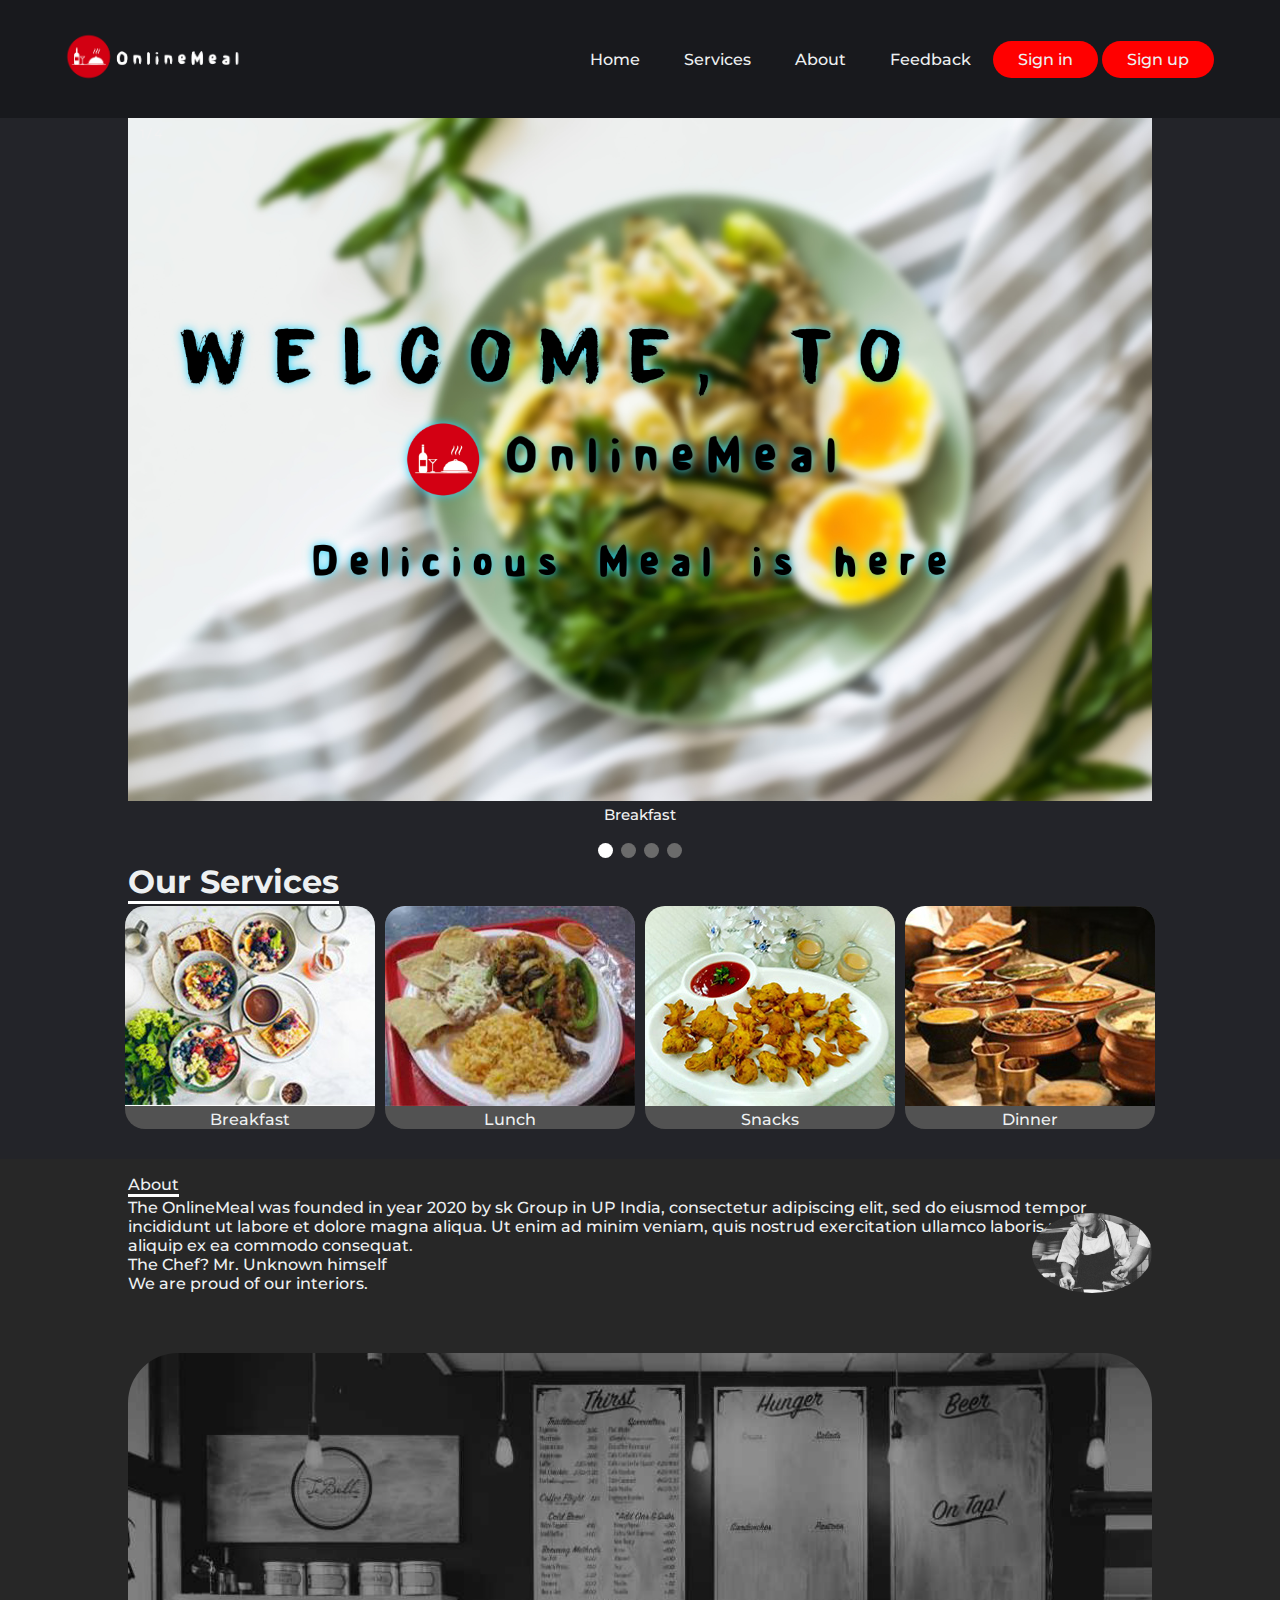
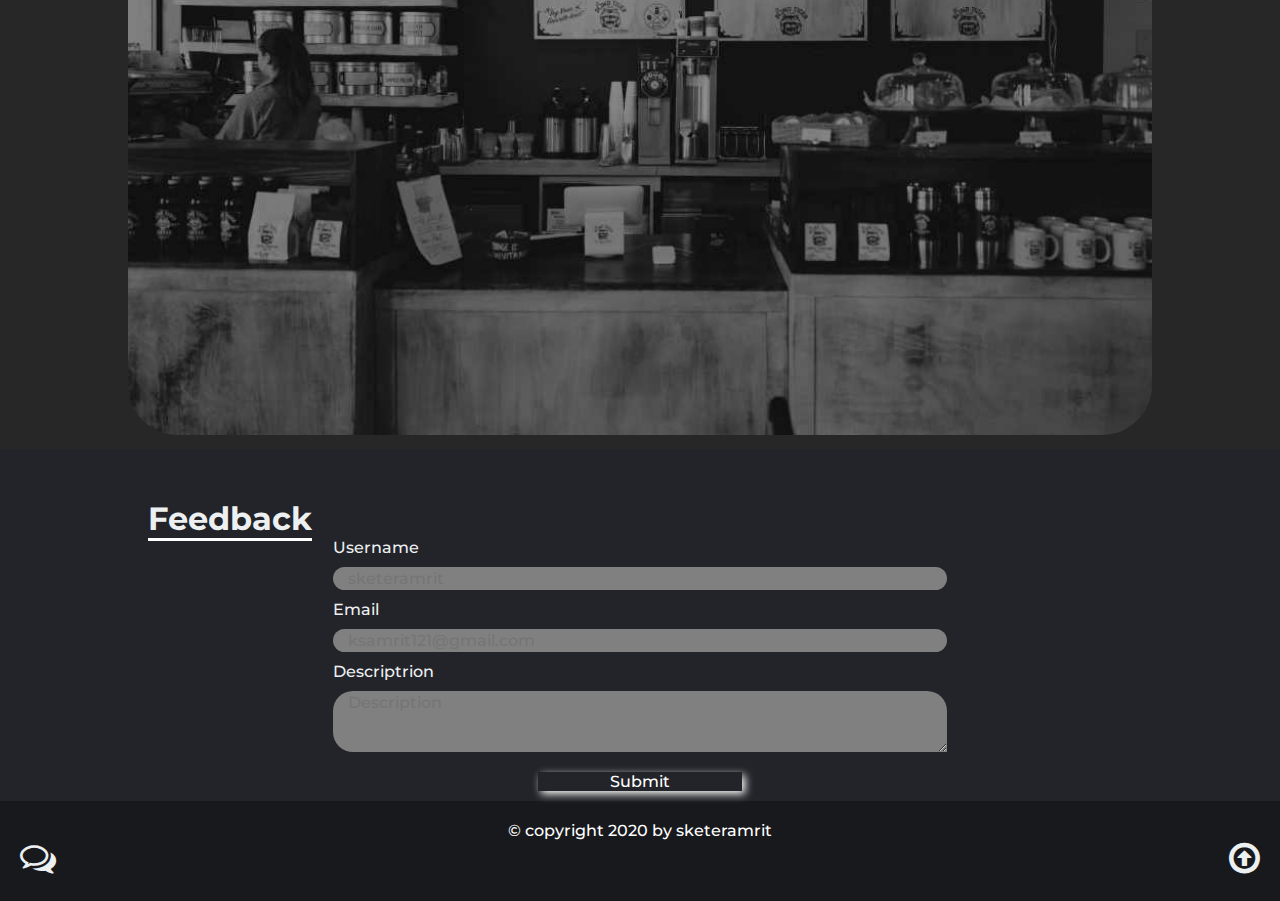
<file: index.html>
<!DOCTYPE html>
<html lang="en">

<head>
    <meta charset="UTF-8">
    <meta name="viewport" content="width=device-width, initial-scale=1.0">
    <link rel="stylesheet" href="https://cdn.jsdelivr.net/npm/bootstrap@4.5.3/dist/css/bootstrap.min.css"
        integrity="sha384-TX8t27EcRE3e/ihU7zmQxVncDAy5uIKz4rEkgIXeMed4M0jlfIDPvg6uqKI2xXr2" crossorigin="anonymous">
    <link rel="stylesheet" href="https://cdnjs.cloudflare.com/ajax/libs/font-awesome/4.7.0/css/font-awesome.min.css">
    <link rel="stylesheet" href="https://cdnjs.cloudflare.com/ajax/libs/animate.css/4.1.1/animate.min.css" />
    <link rel="preconnect" href="https://fonts.gstatic.com">
    <link href="https://fonts.googleapis.com/css2?family=Pacifico&display=swap" rel="stylesheet">
    <link rel="shortcut icon" href="img/logo/logo.png" type="image/x-icon">
    <link rel="stylesheet" href="css/style.css">
    <title>Online meal</title>
</head>

<body>
    <!-- NAVIGATION BAR STARTED -->
    <div class="nav" id="home">
        <div class="nav-logo animate__animated animate__heartBeat animate__infinite infinite"><img
                src="img/logo/logowithtext.png" alt="logo" width="180px"><label class="nav-logo-text"></label></div>
        <nav>
            <ul class="nav-links">
                <li><a href="index.html">Home</a></li>
                <li><a href="#services">Services</a></li>
                <li><a href="#about">About</a></li>
                <li><a href="#feedback">Feedback</a></li>
            </ul>
        </nav>
        <div class="sign-btn">
            <a href="#" class="cta"><button onclick="showform()">Sign in</button></a>
            <form action="php/Regestration.php" method="post">
                <input type="hidden" name="count" value="1" id="">
                <input type="submit" name="sign-up" value="Sign up" class="form-cta">
            </form>
        </div>
    </div>
    <!-- NAVIGATION BAR COMPLETED -->

    <!-- FORM START -->
    <div class="signin-signup animate__pulse animate__delay-2s animate__slow" id="signin-signup">
        <div class="main">
            <form action="php/check-login.php" method="post" class="signin-form">
                <div class="content">
                    <div class="form-heading"><span>LOGIN</span></div>
                    <input type="email" name="email" id="" placeholder="email id" class="input"> <br>
                    <input type="password" name="password" id="" placeholder="password" class="input"> <br>
                    <input type="submit" name="login" value="Login" class="btn-login">
                </div>
            </form>
            <form action="php/Regestration.php" method="post">
                <span></span>
                <input type="hidden" name="count" value="1" id="">
                <input type="submit" name="sign-up" value="Don't have Account Sign UP?" class="btn-signup">
            </form>
        </div>
    </div>

    <script>
        function showform() {
            document.getElementById('signin-signup').style.cssText = 'display:block;';
            document.getElementById('_containt').style.cssText = 'display:none';
            var element = document.getElementById('signin-signup');
            element.classList.add("animate__pulse animate__delay-2s animate__slow");
        }
    </script>
    <!-- FORM END -->

    <div class="_containt" id="_containt">
        <!-- SLIDESHOW START -->
        <div class="main">
            <div class="slide-show">
                <div class="myslide">
                    <div class="numbertext">1 / 4</div>
                    <img class="img" src="img/slideshow/breakfast.jpg" style="width:100%">
                    <div class="text">Breakfast</div>
                </div>
                <div class="myslide">
                    <div class="numbertext">2 / 4</div>
                    <img class="img" src="img/slideshow/lunch.jpg" style="width:100%">
                    <div class="text">Lunch</div>
                </div>
                <div class="myslide">
                    <div class="numbertext">3 / 4</div>
                    <img class="img" src="img/slideshow/snacks.jpg" style="width:100%">
                    <div class="text">Snacks</div>
                </div>
                <div class="myslide">
                    <div class="numbertext">4 / 4</div>
                    <img class="img" src="img/slideshow/dinner.jpg" style="width:100%">
                    <div class="text">Dinner</div>
                </div>
                <!-- <div class="slide-show-absolute-text">
                <h1>Welcome, to online meal</h1>
                <p>Delicious Meal is here.</p>
            </div> -->
            </div>
        </div>
        <br>
        <div style="text-align:center">
            <span class="dot"></span>
            <span class="dot"></span>
            <span class="dot"></span>
            <span class="dot"></span>
        </div>
        <!-- SLIDESHOW END -->

        <!-- SERVICES START -->
        <div class="services" id="services">
            <div class="heading">
                <label for="">Our Services</label>
            </div>
            <div class="services-card">

                <div class="card">
                    <a href="pages/breakfast.html"><img src="img/card/breakfast-card.jpg" alt="Image Not Found">
                        <h2 class="card-text">Breakfast</h2>
                    </a>
                </div>
                <div class="card">
                    <a href="pages/lunch.html"><img src="img/card/lunch-card.jpg" alt="Image Not Found">
                        <h2 class="card-text">Lunch</h2>
                    </a>
                </div>

                <div class="card">
                    <a href="pages/snacks.html"><img src="img/card/snacks-card.jpg" alt="Image Not Found">
                        <h2 class="card-text">Snacks</h2>
                    </a>
                </div>
                <div class="card">
                    <a href="pages/dinner.html"><img src="img/card/dinner-card.jpg" alt="Image Not Found">
                        <h2 class="card-text">Dinner</h2>
                    </a>
                </div>
            </div>
        </div>
        <!-- SERVICES END -->

        <!-- ABOUT START -->
        <div class="about" id="about">
            <div class="heading">
                <label for="">About</label>
            </div>
            <div class="about-content">
                <div class="upper-text">
                    <p>The OnlineMeal was founded in year 2020 by sk Group in UP India, consectetur adipiscing elit, sed
                        do eiusmod tempor incididunt ut labore et dolore magna aliqua. Ut enim ad minim veniam, quis
                        nostrud exercitation ullamco laboris nisi ut aliquip ex ea commodo consequat.</p>
                    <p><strong>The Chef?</strong> Mr. Unknown himself</p>
                    <p>We are proud of our interiors.</p>
                    <div class="chef">
                        <img src="img/chef.jpg" alt="" width="120px">
                    </div>
                </div>
                <div class="mid-image">
                    <img src="img/restaurant.jpg" alt="">
                </div>
                <div class="lower-text">

                </div>
            </div>
        </div>
        <!-- ABOUT END -->

        <!-- FEEDBACK START -->
        <div class="feedback" id="feedback">
            <div class="heading">
                <label for="">Feedback</label>
            </div>
            <div class="form">
                <form action="" method="post">
                    <label for="">Username</label>
                    <input type="text" name="username" class="form-input-text" placeholder="sketeramrit">
                    <label for="">Email</label>
                    <input type="email" name="email" class="form-input-text" placeholder="ksamrit121@gmail.com">
                    <label for="">Descriptrion</label>
                    <textarea name="description" id="" cols="20" rows="3" class="form-textarea"
                        placeholder="Description"></textarea>
                    <input type="submit" value="Submit" class="form-submit">
                </form>
            </div>
        </div>
        <!-- FEEDBACK END -->

        <!-- SCRIPT ARE HERE -->
        <script>
            var slideIndex = 0;
            showSlides();

            function showSlides() {
                var i;
                var slides = document.getElementsByClassName("myslide");
                var dots = document.getElementsByClassName("dot");
                for (i = 0; i < slides.length; i++) {
                    slides[i].style.display = "none";
                }
                slideIndex++;
                if (slideIndex > slides.length) { slideIndex = 1 }
                for (i = 0; i < dots.length; i++) {
                    dots[i].className = dots[i].className.replace(" active", "");
                }
                slides[slideIndex - 1].style.display = "block";
                dots[slideIndex - 1].className += " active";
                setTimeout(showSlides, 2000); // Change image every 2 seconds
            }
        </script>
    </div>

    <!-- FOOTER START -->
    <div class="home-selector" id="home-selector">
        <p id="copyrightbysketeramrit">&copy; copyright 2020 by sketeramrit</p>
        <label for="" class="contactus"><!-- <a href="pages/contactus.html"> -->
            <i class="fa fa-comments-o" style="font-size:36px" onclick="footer_contactus()"><span class="span-text" id="span-text"><a href="mailto:ksamrit121@gmail.com" id="span-text-a">For Contact- Mail me</a></span></i>
        </label>
        <a href="#home" class="scroll-up"><i class="fa fa-arrow-circle-o-up" style="font-size:36px"></i></a>
    </div>
    <script>
        function footer_contactus()
        {
            document.getElementById('span-text-a').style.cssText = 'display: block;';
        }
        </script>
    <!-- FOOTER END -->
</body>

</html>
</file>
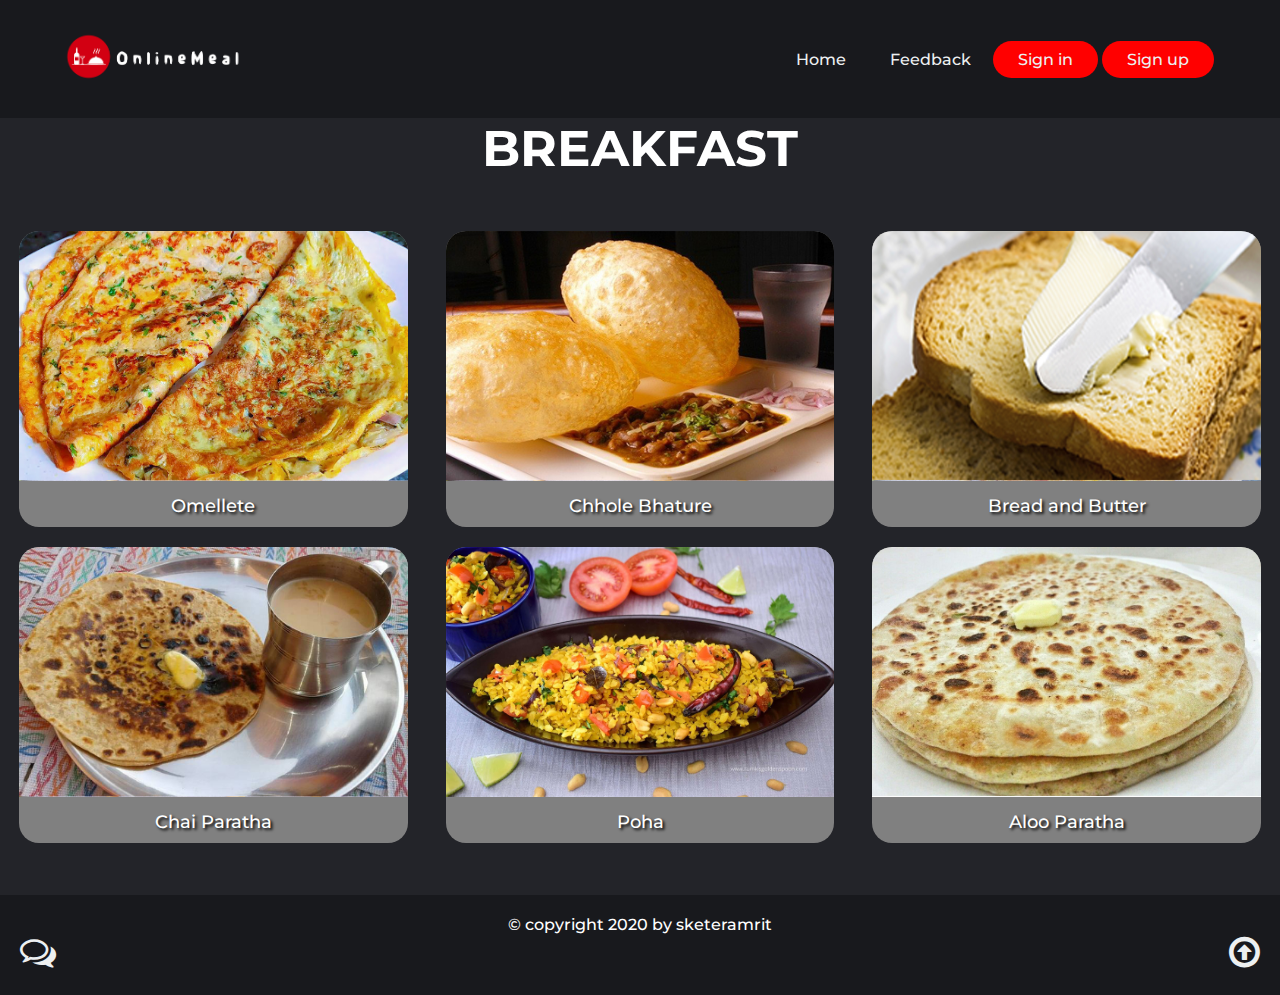
<file: pages/breakfast.html>
<!DOCTYPE html>
<html lang="en">

<head>
    <meta charset="UTF-8">
    <meta name="viewport" content="width=device-width, initial-scale=1.0">
    <link rel="stylesheet" href="https://cdnjs.cloudflare.com/ajax/libs/font-awesome/4.7.0/css/font-awesome.min.css">
    <link rel="stylesheet" href="https://cdnjs.cloudflare.com/ajax/libs/animate.css/4.1.1/animate.min.css" />
    <link rel="preconnect" href="https://fonts.gstatic.com">
    <link href="https://fonts.googleapis.com/css2?family=Pacifico&display=swap" rel="stylesheet">
    <link rel="shortcut icon" href="../img/logo/logo.png" type="image/x-icon">
    <link rel="stylesheet" href="../css/page.css">
    <title>Online meal Breakfast</title>
</head>

<body>
    <!-- NAVIGATION BAR STARTED -->
    <div class="nav" id="home">
        <div class="nav-logo animate__animated animate__heartBeat animate__infinite infinite"><img
                src="../img/logo/logowithtext.png" alt="logo" width="180px"><label class="nav-logo-text"></label></div>
        <nav>
            <ul class="nav-links">
                <li><a href="../index.html">Home</a></li>
                <li><a href="#feedback" onclick="showfeedbackform()">Feedback</a></li>
            </ul>
        </nav>
        <div class="sign-btn">
            <a href="#" class="cta"><button onclick="showform()">Sign in</button></a>
            <form action="../php/Regestration.php" method="post">
                <input type="hidden" name="count" value="1" id="">
                <input type="submit" name="sign-up" value="Sign up" class="form-cta">
            </form>
        </div>
    </div>
    <!-- NAVIGATION BAR COMPLETED -->

    <!-- FORM START -->
    <div class="signin-signup animate__pulse animate__delay-2s animate__slow" id="signin-signup">
        <div class="main">
            <form action="../php/check-login.php" method="post" class="signin-form">
                <div class="content">
                    <div class="form-heading"><span>LOGIN</span></div>
                    <input type="email" name="email" id="" placeholder="email id" class="input"> <br>
                    <input type="password" name="password" id="" placeholder="password" class="input"> <br>
                    <input type="submit" name="login" value="Login" class="btn-login">
                </div>
            </form>
            <form action="../php/Regestration.php" method="post">
                <input type="hidden" name="count" value="1" id="">
                <input type="submit" name="sign-up" value="Don't have Account Sign UP?" class="btn-signup">
            </form>
        </div>
    </div>

    <script>
        function showform() {
            document.getElementById('signin-signup').style.cssText = 'display:block;';
            document.getElementById('main-content').style.cssText = 'display:none';
            var element = document.getElementById('signin-signup');
            element.classList.add("animate__pulse animate__delay-2s animate__slow");
        }
    </script>
    <!-- FORM END -->

    <!-- MAIN-CONTENT START -->
    <div class="main-content">
        <div class="breakfast-heading">
            <label for="">Breakfast</label>
        </div>

        <div class="myslider">
            <div class="myslide">
                <div class="img">
                    <a href="#"><img src="../img/Breakfast/amlet.jpg" width="400px" height="250px"
                            alt="Image Not Found"></a>
                    <label for="">Omellete</label>
                </div>
                <div class="img">
                    <a href="#"><img src="../img/Breakfast/Chhole-Bhature.jpg" width="150px" height="250px"
                            alt="Image Not Found"></a>
                    <label for="">Chhole Bhature</label>
                </div>
                <div class="img">
                    <a href="#"><img src="../img/Breakfast/bread-and-butter.jpg" width="400px" height="250px"
                            alt="Image Not Found"></a>
                    <label for="">Bread and Butter</label>
                </div>
            </div>
            <div class="myslide">
                <div class="img">
                    <a href="#"><img src="../img/Breakfast/chai pharatha.jpg" width="400px"
                            height="250px" alt="Image Not Found"></a>
                    <label for="">Chai Paratha</label>
                </div>
                <div class="img">
                    <a href="#"><img src="../img/Breakfast/poha.JPG" width="400px" height="250px"
                            alt="Image Not Found"></a>
                    <label for="">Poha</label>
                </div>
                <div class="img">
                    <a href="#"><img src="../img/Breakfast/Aloo_Paratha.jpg" width="400px" height="250px"
                            alt="Image Not Found"></a>
                    <label for="">Aloo Paratha</label>
                </div>
            </div>
        </div>
    </div>
    <!-- MAIN-CONTENT END -->

    <!-- FEEDBACK START -->
    <div class="feedback" id="feedback">
        <div class="heading">
            <label for="">Feedback</label>
        </div>
        <div class="form">
            <form action="" method="post">
                <label for="">Username</label>
                <input type="text" name="username" class="form-input-text" placeholder="sketeramrit">
                <label for="">Email</label>
                <input type="email" name="email" class="form-input-text" placeholder="ksamrit121@gmail.com">
                <label for="">Descriptrion</label>
                <textarea name="description" id="" cols="20" rows="3" class="form-textarea"
                    placeholder="Description"></textarea>
                <input type="submit" value="Submit" class="form-submit">
            </form>
        </div>
    </div>

    <script>
        function showfeedbackform() {
            document.getElementById('feedback').style.cssText = 'display:block;';
        }
    </script>
    <!-- FEEDBACK END -->

    <!-- FOOTER START -->
    <div class="home-selector" id="home-selector">
        <p id="copyrightbysketeramrit">&copy; copyright 2020 by sketeramrit</p>
        <label for="" class="contactus">
            <!-- <a href="pages/contactus.html"> -->
            <i class="fa fa-comments-o" style="font-size:36px" onclick="footer_contactus()"><span class="span-text"
                    id="span-text"><a href="mailto:ksamrit121@gmail.com" id="span-text-a">For Contact- Mail
                        me</a></span></i>
        </label>
        <a href="#home" class="scroll-up"><i class="fa fa-arrow-circle-o-up" style="font-size:36px"></i></a>
    </div>
    <script>
        function footer_contactus() {
            document.getElementById('span-text-a').style.cssText = 'display: block;';
        }
    </script>
    <!-- FOOTER END -->
</body>

</html>
</file>
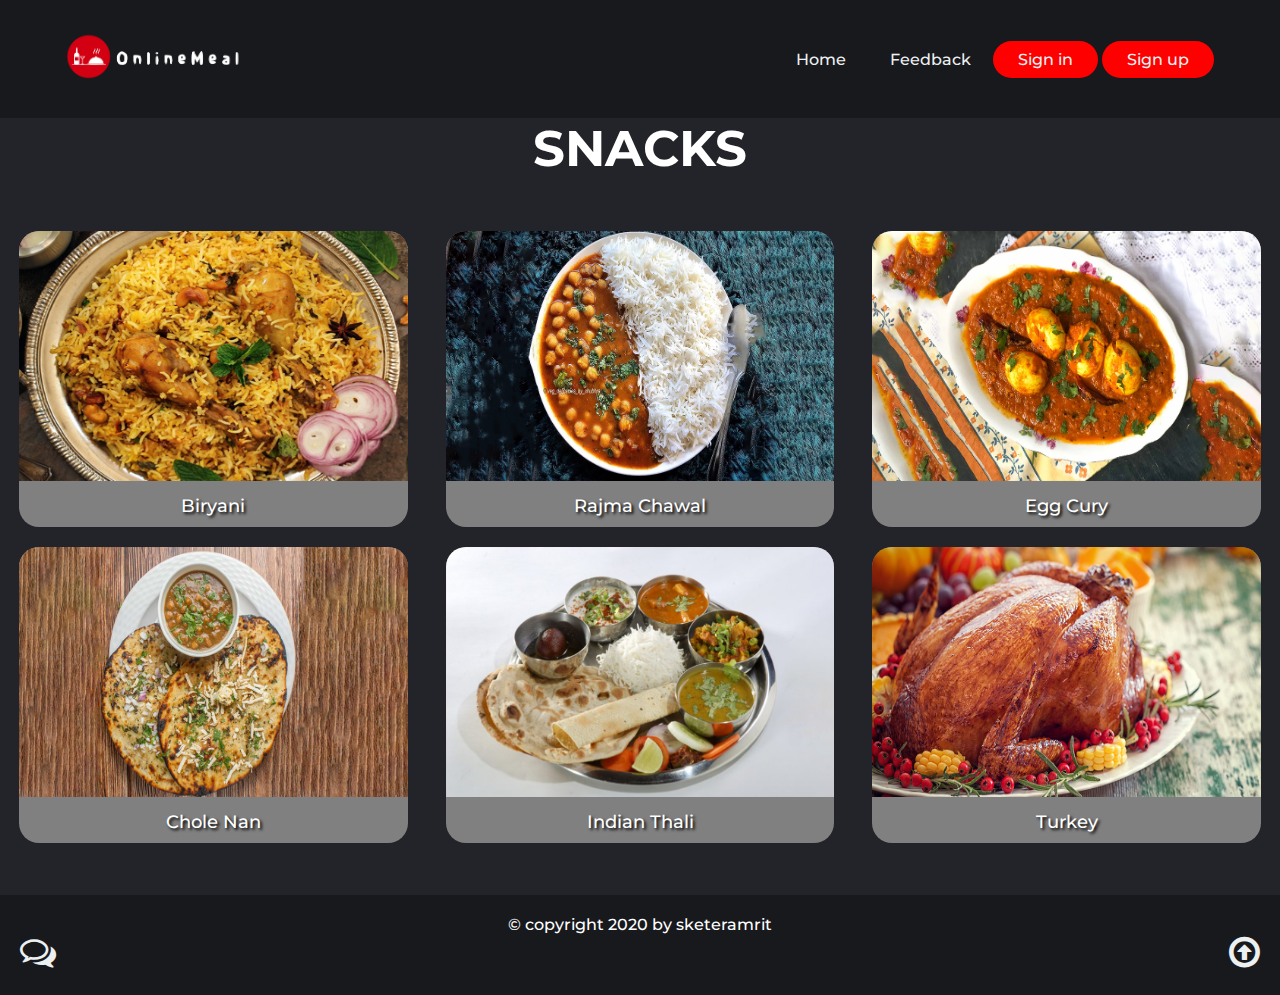
<file: pages/dinner.html>
<!DOCTYPE html>
<html lang="en">

<head>
    <meta charset="UTF-8">
    <meta name="viewport" content="width=device-width, initial-scale=1.0">
    <link rel="stylesheet" href="https://cdnjs.cloudflare.com/ajax/libs/font-awesome/4.7.0/css/font-awesome.min.css">
    <link rel="stylesheet" href="https://cdnjs.cloudflare.com/ajax/libs/animate.css/4.1.1/animate.min.css" />
    <link rel="preconnect" href="https://fonts.gstatic.com">
    <link href="https://fonts.googleapis.com/css2?family=Pacifico&display=swap" rel="stylesheet">
    <link rel="shortcut icon" href="../img/logo/logo.png" type="image/x-icon">
    <link rel="stylesheet" href="../css/page.css">
    <title>Online meal Dinner</title>
</head>

<body>
    <!-- NAVIGATION BAR STARTED -->
    <div class="nav" id="home">
        <div class="nav-logo animate__animated animate__heartBeat animate__infinite infinite"><img
                src="../img/logo/logowithtext.png" alt="logo" width="180px"><label class="nav-logo-text"></label></div>
        <nav>
            <ul class="nav-links">
                <li><a href="../index.html">Home</a></li>
                <li><a href="#feedback" onclick="showfeedbackform()">Feedback</a></li>
            </ul>
        </nav>
        <div class="sign-btn">
            <a href="#" class="cta"><button onclick="showform()">Sign in</button></a>
            <form action="../php/Regestration.php" method="post">
                <input type="hidden" name="count" value="1" id="">
                <input type="submit" name="sign-up" value="Sign up" class="form-cta">
            </form>
        </div>
    </div>
    <!-- NAVIGATION BAR COMPLETED -->

    <!-- FORM START -->
    <div class="signin-signup animate__pulse animate__delay-2s animate__slow" id="signin-signup">
        <div class="main">
            <form action="../php/check-login.php" method="post" class="signin-form">
                <div class="content">
                    <div class="form-heading"><span>LOGIN</span></div>
                    <input type="email" name="email" id="" placeholder="email id" class="input"> <br>
                    <input type="password" name="password" id="" placeholder="password" class="input"> <br>
                    <input type="submit" name="login" value="Login" class="btn-login">
                </div>
            </form>
            <form action="../php/Regestration.php" method="post">
                <input type="hidden" name="count" value="1" id="">
                <input type="submit" name="sign-up" value="Don't have Account Sign UP?" class="btn-signup">
            </form>
        </div>
    </div>

    <script>
        function showform() {
            document.getElementById('signin-signup').style.cssText = 'display:block;';
            document.getElementById('_containt').style.cssText = 'display:none';
            var element = document.getElementById('signin-signup');
            element.classList.add("animate__pulse animate__delay-2s animate__slow");
        }
    </script>
    <!-- FORM END -->

    <!-- MAIN-CONTENT START -->
    <div class="main-content">
        <div class="breakfast-heading">
            <label for="">Snacks</label>
        </div>

        <div class="myslider">
            <div class="myslide">
                <div class="img">
                    <a href="#"><img src="../img/dinner/din1.jpg" width="400px" height="250px"
                            alt="Image Not Found"></a>
                    <label for="">Biryani</label>
                </div>
                <div class="img">
                    <a href="#"><img src="../img/dinner/din2.jpg" width="150px" height="250px"
                            alt="Image Not Found"></a>
                    <label for="">Rajma Chawal</label>
                </div>
                <div class="img">
                    <a href="#"><img src="../img/dinner/din3.jpg" width="400px" height="250px"
                            alt="Image Not Found"></a>
                    <label for="">Egg Cury</label>
                </div>
            </div>
            <div class="myslide">
                <div class="img">
                    <a href="#"><img src="../img/dinner/din4.jpg" width="400px" height="250px"
                            alt="Image Not Found"></a>
                    <label for="">Chole Nan</label>
                </div>
                <div class="img">
                    <a href="#"><img src="../img/dinner/din5.jpg" width="400px" height="250px"
                            alt="Image Not Found"></a>
                    <label for="">Indian Thali</label>
                </div>
                <div class="img">
                    <a href="#"><img src="../img/dinner/din6.jpg" width="400px" height="250px"
                            alt="Image Not Found"></a>
                    <label for="">Turkey</label>
                </div>
            </div>
        </div>
    </div>
    <!-- MAIN-CONTENT END -->

    <!-- FEEDBACK START -->
    <div class="feedback" id="feedback">
        <div class="heading">
            <label for="">Feedback</label>
        </div>
        <div class="form">
            <form action="" method="post">
                <label for="">Username</label>
                <input type="text" name="username" class="form-input-text" placeholder="sketeramrit">
                <label for="">Email</label>
                <input type="email" name="email" class="form-input-text" placeholder="ksamrit121@gmail.com">
                <label for="">Descriptrion</label>
                <textarea name="description" id="" cols="20" rows="3" class="form-textarea"
                    placeholder="Description"></textarea>
                <input type="submit" value="Submit" class="form-submit">
            </form>
        </div>
    </div>

    <script>
        function showfeedbackform() {
            document.getElementById('feedback').style.cssText = 'display:block;';
        }
    </script>
    <!-- FEEDBACK END -->

    <!-- FOOTER START -->
    <div class="home-selector" id="home-selector">
        <p id="copyrightbysketeramrit">&copy; copyright 2020 by sketeramrit</p>
        <label for="" class="contactus">
            <!-- <a href="pages/contactus.html"> -->
            <i class="fa fa-comments-o" style="font-size:36px" onclick="footer_contactus()"><span class="span-text"
                    id="span-text"><a href="mailto:ksamrit121@gmail.com" id="span-text-a">For Contact- Mail
                        me</a></span></i>
        </label>
        <a href="#home" class="scroll-up"><i class="fa fa-arrow-circle-o-up" style="font-size:36px"></i></a>
    </div>
    <!-- FOOTER END -->
    <script>
        function footer_contactus()
        {
            document.getElementById('span-text-a').style.cssText = 'display: block;';
        }
    </script>
</body>

</html>
</file>
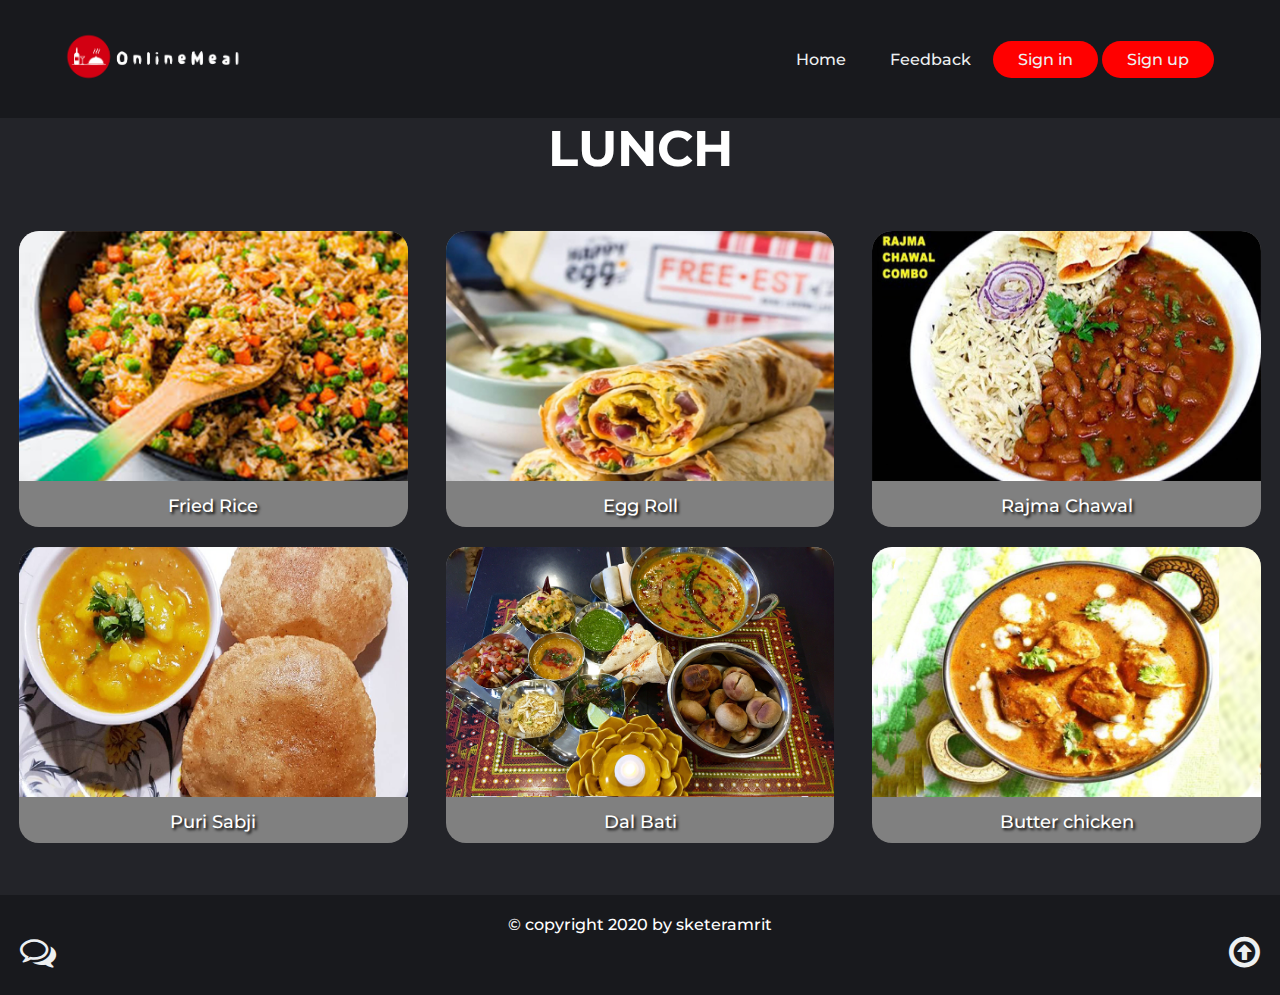
<file: pages/lunch.html>
<!DOCTYPE html>
<html lang="en">

<head>
    <meta charset="UTF-8">
    <meta name="viewport" content="width=device-width, initial-scale=1.0">
    <link rel="stylesheet" href="https://cdnjs.cloudflare.com/ajax/libs/font-awesome/4.7.0/css/font-awesome.min.css">
    <link rel="stylesheet" href="https://cdnjs.cloudflare.com/ajax/libs/animate.css/4.1.1/animate.min.css" />
    <link rel="preconnect" href="https://fonts.gstatic.com">
    <link href="https://fonts.googleapis.com/css2?family=Pacifico&display=swap" rel="stylesheet">
    <link rel="shortcut icon" href="../img/logo/logo.png" type="image/x-icon">
    <link rel="stylesheet" href="../css/page.css">
    <title>Online meal Lunch</title>
</head>

<body>
    <!-- NAVIGATION BAR STARTED -->
    <div class="nav" id="home">
        <div class="nav-logo animate__animated animate__heartBeat animate__infinite infinite"><img
                src="../img/logo/logowithtext.png" alt="logo" width="180px"><label class="nav-logo-text"></label></div>
        <nav>
            <ul class="nav-links">
                <li><a href="../index.html">Home</a></li>
                <li><a href="#feedback" onclick="showfeedbackform()">Feedback</a></li>
            </ul>
        </nav>
        <div class="sign-btn">
            <a href="#" class="cta"><button onclick="show_form()">Sign in</button></a>
            <form action="../php/Regestration.php" method="post">
                <input type="hidden" name="count" value="1" id="">
                <input type="submit" name="sign-up" value="Sign up" class="form-cta">
            </form>
        </div>
    </div>
    <!-- NAVIGATION BAR COMPLETED -->

    <!-- FORM START -->
    <div class="signin-signup animate__pulse animate__delay-2s animate__slow" id="signin-signup">
        <div class="main">
            <form action="../php/check-login.php" method="post" class="signin-form">
                <div class="content">
                    <div class="form-heading"><span>LOGIN</span></div>
                    <input type="email" name="email" id="" placeholder="email id" class="input"> <br>
                    <input type="password" name="password" id="" placeholder="password" class="input"> <br>
                    <input type="submit" name="login" value="Login" class="btn-login">
                </div>
            </form>
            <form action="../php/Regestration.php" method="post">
                <input type="hidden" name="count" value="1" id="">
                <input type="submit" name="sign-up" value="Don't have Account Sign UP?" class="btn-signup">
            </form>
        </div>
    </div>

    <script>
        function show_form() {
            document.getElementById('signin-signup').style.cssText = 'display:block;';
            document.getElementById('_containt').style.cssText = 'display:none';
            var element = document.getElementById('signin-signup');
            element.classList.add("animate__pulse animate__delay-2s animate__slow");
        }
    </script>
    <!-- FORM END -->

    <!-- MAIN-CONTENT START -->
    <div class="_containt">
        <div class="main-content">
            <div class="breakfast-heading">
                <label for="">Lunch</label>
            </div>

            <div class="myslider">
                <div class="myslide">
                    <div class="img">
                        <a href="#"><img src="../img/lunch/lun1.jpg" width="400px" height="250px"
                                alt="Image Not Found"></a>
                        <label for="">Fried Rice</label>
                    </div>
                    <div class="img">
                        <a href="#"><img src="../img/lunch/lun2.jpg" width="150px" height="250px"
                                alt="Image Not Found"></a>
                        <label for="">Egg Roll</label>
                    </div>
                    <div class="img">
                        <a href="#"><img src="../img/lunch/lun3.jpg" width="400px" height="250px"
                                alt="Image Not Found"></a>
                        <label for="">Rajma Chawal</label>
                    </div>
                </div>
                <div class="myslide">
                    <div class="img">
                        <a href="#"><img src="../img/lunch/lun4.jpg" width="400px" height="250px"
                                alt="Image Not Found"></a>
                        <label for="">Puri Sabji</label>
                    </div>
                    <div class="img">
                        <a href="#"><img src="../img/lunch/lun5.jpg" width="400px" height="250px"
                                alt="Image Not Found"></a>
                        <label for="">Dal Bati</label>
                    </div>
                    <div class="img">
                        <a href="#"><img src="../img/lunch/lun6.jpg" width="400px" height="250px"
                                alt="Image Not Found"></a>
                        <label for="">Butter chicken</label>
                    </div>
                </div>
            </div>
        </div>
    </div>
    <!-- MAIN-CONTENT END -->

    <!-- FEEDBACK START -->
    <div class="feedback" id="feedback">
        <div class="heading">
            <label for="">Feedback</label>
        </div>
        <div class="form">
            <form action="" method="post">
                <label for="">Username</label>
                <input type="text" name="username" class="form-input-text" placeholder="sketeramrit">
                <label for="">Email</label>
                <input type="email" name="email" class="form-input-text" placeholder="ksamrit121@gmail.com">
                <label for="">Descriptrion</label>
                <textarea name="description" id="" cols="20" rows="3" class="form-textarea"
                    placeholder="Description"></textarea>
                <input type="submit" value="Submit" class="form-submit">
            </form>
        </div>
    </div>

    <script>
        function showfeedbackform() {
            document.getElementById('feedback').style.cssText = 'display:block;';
        }
    </script>
    <!-- FEEDBACK END -->

    <!-- FOOTER START -->
    <div class="home-selector" id="home-selector">
        <p id="copyrightbysketeramrit">&copy; copyright 2020 by sketeramrit</p>
        <label for="" class="contactus">
            <!-- <a href="pages/contactus.html"> -->
            <i class="fa fa-comments-o" style="font-size:36px" onclick="footer_contactus()"><span class="span-text"
                    id="span-text"><a href="mailto:ksamrit121@gmail.com" id="span-text-a">For Contact- Mail
                        me</a></span></i>
        </label>
        <a href="#home" class="scroll-up"><i class="fa fa-arrow-circle-o-up" style="font-size:36px"></i></a>
    </div>
    <!-- FOOTER END -->
    <script>
        function footer_contactus() {
            document.getElementById('span-text-a').style.cssText = 'display: block;';
        }
    </script>
</body>

</html>
</file>
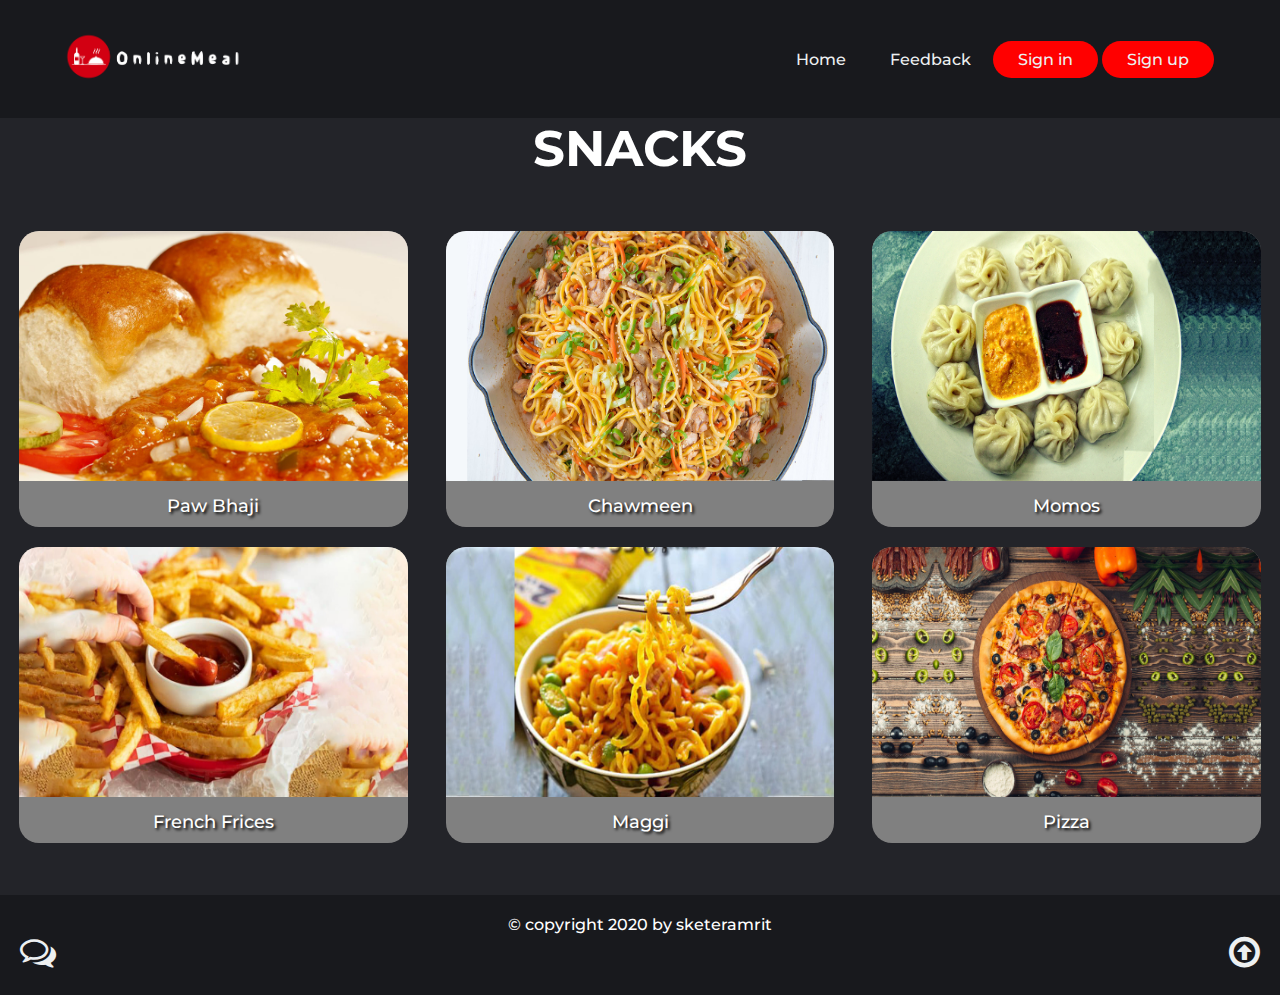
<file: pages/snacks.html>
<!DOCTYPE html>
<html lang="en">

<head>
    <meta charset="UTF-8">
    <meta name="viewport" content="width=device-width, initial-scale=1.0">
    <link rel="stylesheet" href="https://cdnjs.cloudflare.com/ajax/libs/font-awesome/4.7.0/css/font-awesome.min.css">
    <link rel="stylesheet" href="https://cdnjs.cloudflare.com/ajax/libs/animate.css/4.1.1/animate.min.css" />
    <link rel="preconnect" href="https://fonts.gstatic.com">
    <link href="https://fonts.googleapis.com/css2?family=Pacifico&display=swap" rel="stylesheet">
    <link rel="shortcut icon" href="../img/logo/logo.png" type="image/x-icon">
    <link rel="stylesheet" href="../css/page.css">
    <title>Online meal Snacks</title>
</head>

<body>
    <!-- NAVIGATION BAR STARTED -->
    <div class="nav" id="home">
        <div class="nav-logo animate__animated animate__heartBeat animate__infinite infinite"><img
                src="../img/logo/logowithtext.png" alt="logo" width="180px"><label class="nav-logo-text"></label></div>
        <nav>
            <ul class="nav-links">
                <li><a href="../index.html">Home</a></li>
                <li><a href="#feedback" onclick="showfeedbackform()">Feedback</a></li>
            </ul>
        </nav>
        <div class="sign-btn">
            <a href="#" class="cta"><button onclick="showform()">Sign in</button></a>
            <form action="../php/Regestration.php" method="post">
                <input type="hidden" name="count" value="1" id="">
                <input type="submit" name="sign-up" value="Sign up" class="form-cta">
            </form>
        </div>
    </div>
    <!-- NAVIGATION BAR COMPLETED -->

    <!-- FORM START -->
    <div class="signin-signup animate__pulse animate__delay-2s animate__slow" id="signin-signup">
        <div class="main">
            <form action="../php/check-login.php" method="post" class="signin-form">
                <div class="content">
                    <div class="form-heading"><span>LOGIN</span></div>
                    <input type="email" name="email" id="" placeholder="email id" class="input"> <br>
                    <input type="password" name="password" id="" placeholder="password" class="input"> <br>
                    <input type="submit" name="login" value="Login" class="btn-login">
                </div>
            </form>
            <form action="../php/Regestration.php" method="post">
                <input type="hidden" name="count" value="1" id="">
                <input type="submit" name="sign-up" value="Don't have Account Sign UP?" class="btn-signup">
            </form>
        </div>
    </div>

    <script>
        function showform() {
            document.getElementById('signin-signup').style.cssText = 'display:block;';
            document.getElementById('_containt').style.cssText = 'display:none';
            var element = document.getElementById('signin-signup');
            element.classList.add("animate__pulse animate__delay-2s animate__slow");
        }
    </script>
    <!-- FORM END -->

    <!-- MAIN-CONTENT START -->
    <div class="main-content">
        <div class="breakfast-heading">
            <label for="">Snacks</label>
        </div>

        <div class="myslider">
            <div class="myslide">
                <div class="img">
                    <a href="#"><img src="../img/snacks/sn1.jpg" width="400px" height="250px"
                            alt="Image Not Found"></a>
                    <label for="">Paw Bhaji</label>
                </div>
                <div class="img">
                    <a href="#"><img src="../img/snacks/sn2.jpg" width="150px" height="250px"
                            alt="Image Not Found"></a>
                    <label for="">Chawmeen</label>
                </div>
                <div class="img">
                    <a href="#"><img src="../img/snacks/sn3.jpg" width="400px" height="250px"
                            alt="Image Not Found"></a>
                    <label for="">Momos</label>
                </div>
            </div>
            <div class="myslide">
                <div class="img">
                    <a href="#"><img src="../img/snacks/sn4.jpg" width="400px" height="250px"
                            alt="Image Not Found"></a>
                    <label for="">French Frices</label>
                </div>
                <div class="img">
                    <a href="#"><img src="../img/snacks/sn5.jpg" width="400px" height="250px"
                            alt="Image Not Found"></a>
                    <label for="">Maggi</label>
                </div>
                <div class="img">
                    <a href="#"><img src="../img/snacks/sn6.jpg" width="400px" height="250px"
                            alt="Image Not Found"></a>
                    <label for="">Pizza</label>
                </div>
            </div>
        </div>
    </div>
    <!-- MAIN-CONTENT END -->

    <!-- FEEDBACK START -->
    <div class="feedback" id="feedback">
        <div class="heading">
            <label for="">Feedback</label>
        </div>
        <div class="form">
            <form action="" method="post">
                <label for="">Username</label>
                <input type="text" name="username" class="form-input-text" placeholder="sketeramrit">
                <label for="">Email</label>
                <input type="email" name="email" class="form-input-text" placeholder="ksamrit121@gmail.com">
                <label for="">Descriptrion</label>
                <textarea name="description" id="" cols="20" rows="3" class="form-textarea"
                    placeholder="Description"></textarea>
                <input type="submit" value="Submit" class="form-submit">
            </form>
        </div>
    </div>

    <script>
        function showfeedbackform() {
            document.getElementById('feedback').style.cssText = 'display:block;';
        }
    </script>
    <!-- FEEDBACK END -->

    <!-- FOOTER START -->
    <div class="home-selector" id="home-selector">
        <p id="copyrightbysketeramrit">&copy; copyright 2020 by sketeramrit</p>
        <label for="" class="contactus">
            <!-- <a href="pages/contactus.html"> -->
            <i class="fa fa-comments-o" style="font-size:36px" onclick="footer_contactus()"><span class="span-text"
                    id="span-text"><a href="mailto:ksamrit121@gmail.com" id="span-text-a">For Contact- Mail
                        me</a></span></i>
        </label>
        <a href="#home" class="scroll-up"><i class="fa fa-arrow-circle-o-up" style="font-size:36px"></i></a>
    </div>
    <!-- FOOTER END -->
    <script>
        function footer_contactus()
        {
            document.getElementById('span-text-a').style.cssText = 'display: block;';
        }
    </script>
</body>

</html>
</file>
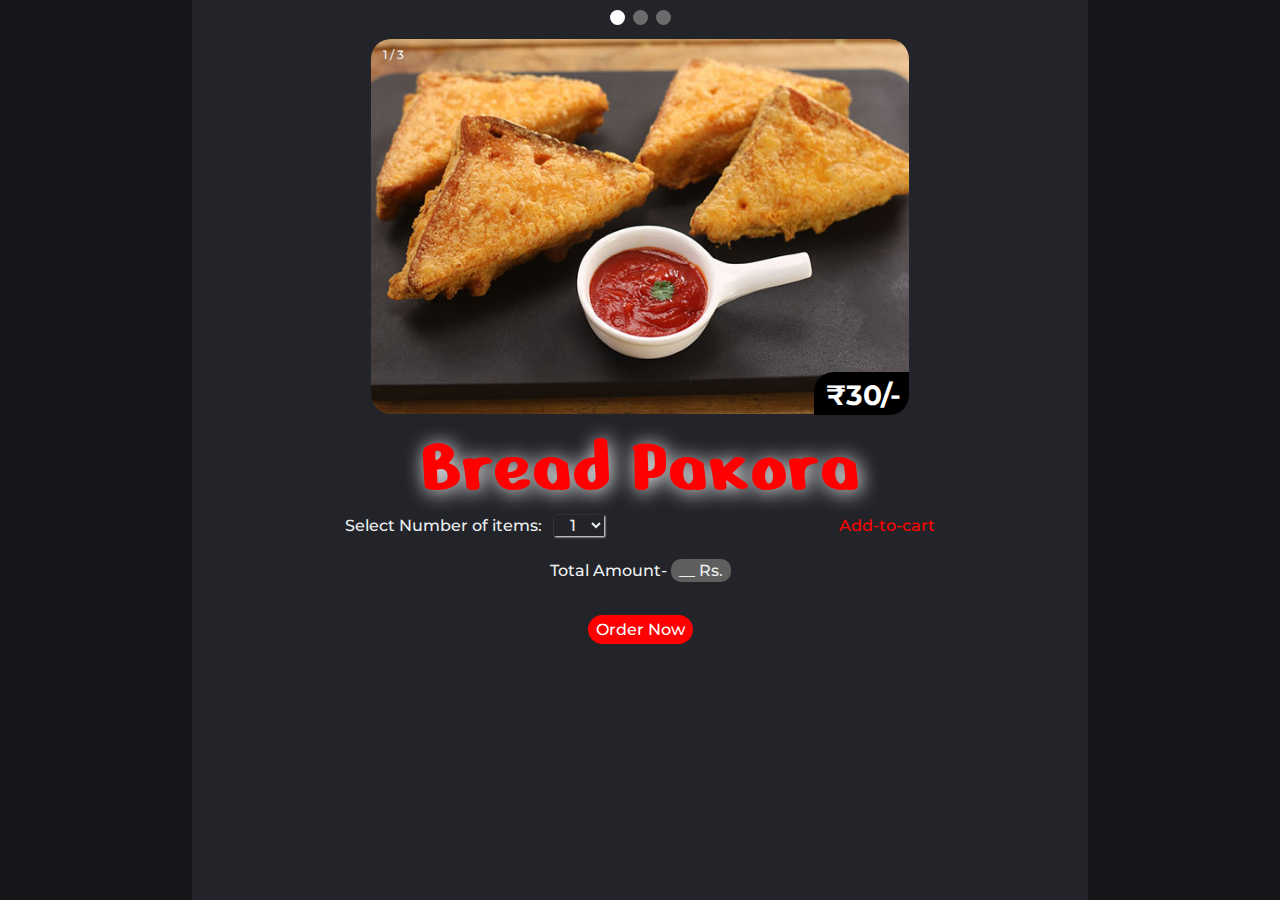
<file: pages/more/bf-breadpakora.html>
<!DOCTYPE html>
<html lang="en">

<head>
    <meta charset="UTF-8">
    <meta name="viewport" content="width=device-width, initial-scale=1.0">
    <link rel="preconnect" href="https://fonts.gstatic.com">
    <link href="https://fonts.googleapis.com/css2?family=Nerko+One&display=swap" rel="stylesheet">
    <link rel="stylesheet" href="../../css/more.css">
    <link rel="shortcut icon" href="../../img/logo/logo.png" type="image/x-icon">
    <title>BreadPakora</title>
</head>

<body>
    <div class="container">
        <!-- SLIDESHOW START -->
        <div style="text-align:center" class="dot-div">
            <span class="dot"></span>
            <span class="dot"></span>
            <span class="dot"></span>
        </div>
        <div class="main">
            <div class="slide-show">
                <div class="myslide">
                    <div class="numbertext">1 / 3</div>
                    <img class="img" src="../../img/Breakfast/more/breadpakora1.jpg" style="width:100%">
                    <div class="amt">&#8377;30/-</div>
                </div>
                <div class="myslide">
                    <div class="numbertext">2 / 3</div>
                    <img class="img" src="../../img/Breakfast/more/breadpakora2.jpg" style="width:100%">
                    <div class="amt">&#8377;30/-</div>
                </div>
                <div class="myslide">
                    <div class="numbertext">3 / 3</div>
                    <img class="img" src="../../img/Breakfast/more/breadpakora3.jpg" style="width:100%">
                    <div class="amt">&#8377;30/-</div>
                </div>
            </div>
        </div>
        <div class="name">
            <h1>Bread Pakora</h1>
        </div>
        <!-- SLIDESHOW END -->
        <div class="select">
            <form action="" method="post">
                <div class="row1">
                    <span class="span1">Select Number of items:  &nbsp;
                        <select name="select" id="select">
                            <option value="1">1</option>
                            <option value="2">2</option>
                            <option value="3">3</option>
                            <option value="4">4</option>
                            <option value="5">5</option>
                        </select>
                    </span>
                    <input type="submit" value="Add-to-cart" class="add-to-cart">
                </div>
                <div class="amount">
                    <label for="">Total Amount- <span> __ Rs.</span></label>
                </div>
                <div class="row3">
                    <input type="submit" value="Order Now" class="order-now">
                </div>
            </form>
        </div>

    </div>

    <script>
        var slideIndex = 0;
        showSlides();

        function showSlides() {
            var i;
            var slides = document.getElementsByClassName("myslide");
            var dots = document.getElementsByClassName("dot");
            for (i = 0; i < slides.length; i++) {
                slides[i].style.display = "none";
            }
            slideIndex++;
            if (slideIndex > slides.length) { slideIndex = 1 }
            for (i = 0; i < dots.length; i++) {
                dots[i].className = dots[i].className.replace(" active", "");
            }
            slides[slideIndex - 1].style.display = "block";
            dots[slideIndex - 1].className += " active";
            setTimeout(showSlides, 2000); // Change image every 2 seconds
        }
    </script>
    </script>
</body>

</html>
</file>
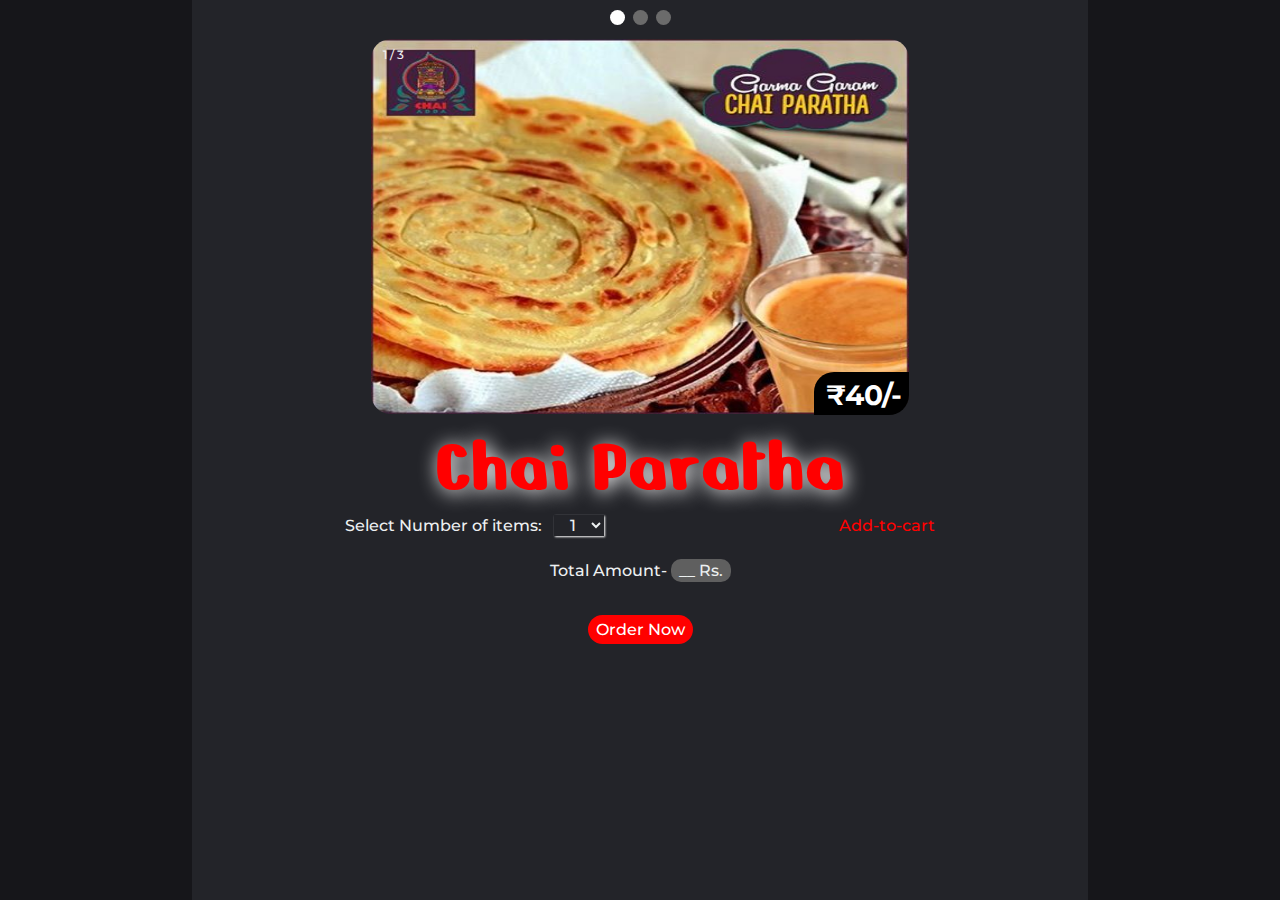
<file: pages/more/bf-chaiparatha.html>
<!DOCTYPE html>
<html lang="en">

<head>
    <meta charset="UTF-8">
    <meta name="viewport" content="width=device-width, initial-scale=1.0">
    <link rel="preconnect" href="https://fonts.gstatic.com">
    <link href="https://fonts.googleapis.com/css2?family=Nerko+One&display=swap" rel="stylesheet">
    <link rel="stylesheet" href="../../css/more.css">
    <link rel="shortcut icon" href="../../img/logo/logo.png" type="image/x-icon">
    <title>ChaiParatha  </title>
</head>

<body>
    <div class="container">
        <!-- SLIDESHOW START -->
        <div style="text-align:center" class="dot-div">
            <span class="dot"></span>
            <span class="dot"></span>
            <span class="dot"></span>
        </div>
        <div class="main">
            <div class="slide-show">
                <div class="myslide">
                    <div class="numbertext">1 / 3</div>
                    <img class="img" src="../../img/Breakfast/more/chaiparatha1.jpg" style="width:100%">
                    <div class="amt">&#8377;40/-</div>
                </div>
                <div class="myslide">
                    <div class="numbertext">2 / 3</div>
                    <img class="img" src="../../img/Breakfast/more/chaiparatha2.jpg" style="width:100%">
                    <div class="amt">&#8377;40/-</div>
                </div>
                <div class="myslide">
                    <div class="numbertext">3 / 3</div>
                    <img class="img" src="../../img/Breakfast/more/chaiparatha3.jpg" style="width:100%">
                    <div class="amt">&#8377;40/-</div>
                </div>
            </div>
        </div>
        <div class="name">
            <h1>Chai Paratha</h1>
        </div>
        <!-- SLIDESHOW END -->
        <div class="select">
            <form action="" method="post">
                <div class="row1">
                    <span class="span1">Select Number of items:  &nbsp;
                        <select name="select" id="select">
                            <option value="1">1</option>
                            <option value="2">2</option>
                            <option value="3">3</option>
                            <option value="4">4</option>
                            <option value="5">5</option>
                        </select>
                    </span>
                    <input type="submit" value="Add-to-cart" class="add-to-cart">
                </div>
                <div class="amount">
                    <label for="">Total Amount- <span> __ Rs.</span></label>
                </div>
                <div class="row3">
                    <input type="submit" value="Order Now" class="order-now">
                </div>
            </form>
        </div>

    </div>

    <script>
        var slideIndex = 0;
        showSlides();

        function showSlides() {
            var i;
            var slides = document.getElementsByClassName("myslide");
            var dots = document.getElementsByClassName("dot");
            for (i = 0; i < slides.length; i++) {
                slides[i].style.display = "none";
            }
            slideIndex++;
            if (slideIndex > slides.length) { slideIndex = 1 }
            for (i = 0; i < dots.length; i++) {
                dots[i].className = dots[i].className.replace(" active", "");
            }
            slides[slideIndex - 1].style.display = "block";
            dots[slideIndex - 1].className += " active";
            setTimeout(showSlides, 2000); // Change image every 2 seconds
        }
    </script>
    </script>
</body>

</html>
</file>
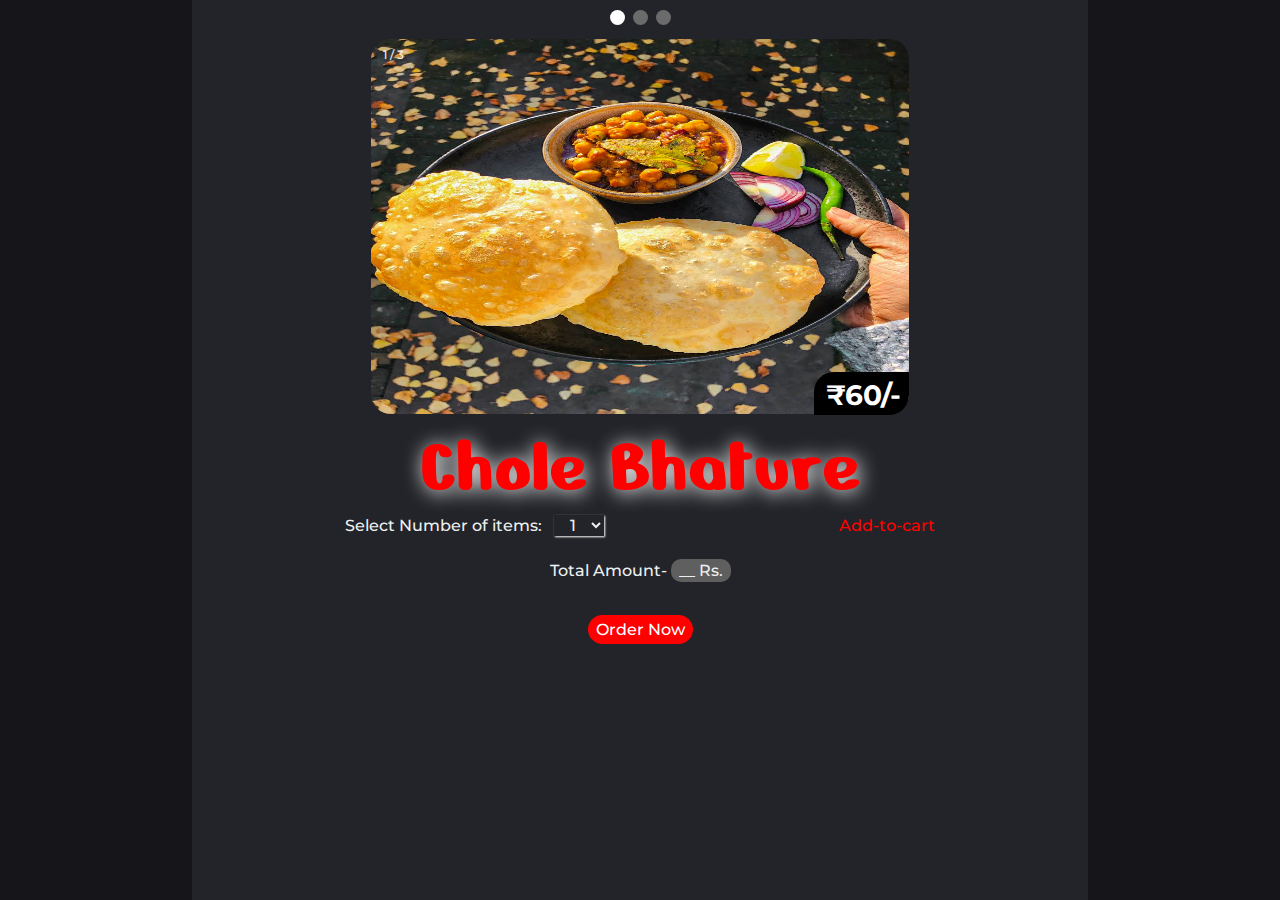
<file: pages/more/bf-cholebhature.html>
<!DOCTYPE html>
<html lang="en">

<head>
    <meta charset="UTF-8">
    <meta name="viewport" content="width=device-width, initial-scale=1.0">
    <link rel="preconnect" href="https://fonts.gstatic.com">
    <link href="https://fonts.googleapis.com/css2?family=Nerko+One&display=swap" rel="stylesheet">
    <link rel="stylesheet" href="../../css/more.css">
    <link rel="shortcut icon" href="../../img/logo/logo.png" type="image/x-icon">
    <title>CholeBhature </title>
</head>

<body>
    <div class="container">
        <!-- SLIDESHOW START -->
        <div style="text-align:center" class="dot-div">
            <span class="dot"></span>
            <span class="dot"></span>
            <span class="dot"></span>
        </div>
        <div class="main">
            <div class="slide-show">
                <div class="myslide">
                    <div class="numbertext">1 / 3</div>
                    <img class="img" src="../../img/Breakfast/more/cholebhature1.jpg" style="width:100%">
                    <div class="amt">&#8377;60/-</div>
                </div>
                <div class="myslide">
                    <div class="numbertext">2 / 3</div>
                    <img class="img" src="../../img/Breakfast/more/cholebhature2.jpg" style="width:100%">
                    <div class="amt">&#8377;60/-</div>
                </div>
                <div class="myslide">
                    <div class="numbertext">3 / 3</div>
                    <img class="img" src="../../img/Breakfast/more/cholebhature3.jpg" style="width:100%">
                    <div class="amt">&#8377;60/-</div>
                </div>
            </div>
        </div>
        <div class="name">
            <h1>Chole Bhature</h1>
        </div>
        <!-- SLIDESHOW END -->
        <div class="select">
            <form action="" method="post">
                <div class="row1">
                    <span class="span1">Select Number of items:  &nbsp;
                        <select name="select" id="select">
                            <option value="1">1</option>
                            <option value="2">2</option>
                            <option value="3">3</option>
                            <option value="4">4</option>
                            <option value="5">5</option>
                        </select>
                    </span>
                    <input type="submit" value="Add-to-cart" class="add-to-cart">
                </div>
                <div class="amount">
                    <label for="">Total Amount- <span> __ Rs.</span></label>
                </div>
                <div class="row3">
                    <input type="submit" value="Order Now" class="order-now">
                </div>
            </form>
        </div>

    </div>

    <script>
        var slideIndex = 0;
        showSlides();

        function showSlides() {
            var i;
            var slides = document.getElementsByClassName("myslide");
            var dots = document.getElementsByClassName("dot");
            for (i = 0; i < slides.length; i++) {
                slides[i].style.display = "none";
            }
            slideIndex++;
            if (slideIndex > slides.length) { slideIndex = 1 }
            for (i = 0; i < dots.length; i++) {
                dots[i].className = dots[i].className.replace(" active", "");
            }
            slides[slideIndex - 1].style.display = "block";
            dots[slideIndex - 1].className += " active";
            setTimeout(showSlides, 2000); // Change image every 2 seconds
        }
    </script>
    </script>
</body>

</html>
</file>
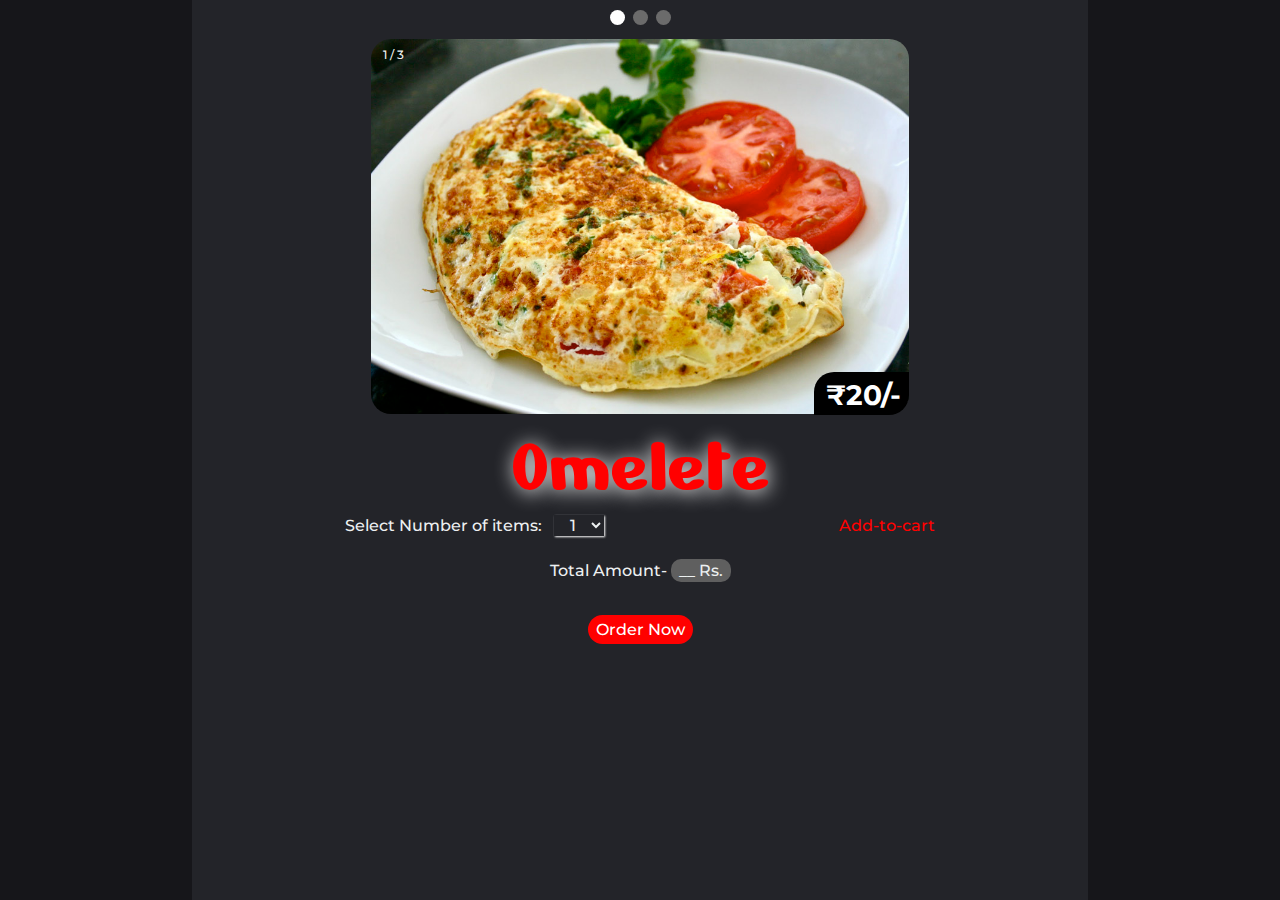
<file: pages/more/bf-omellete.html>
<!DOCTYPE html>
<html lang="en">

<head>
    <meta charset="UTF-8">
    <meta name="viewport" content="width=device-width, initial-scale=1.0">
    <link rel="preconnect" href="https://fonts.gstatic.com">
    <link href="https://fonts.googleapis.com/css2?family=Nerko+One&display=swap" rel="stylesheet">
    <link rel="stylesheet" href="../../css/more.css">
    <link rel="shortcut icon" href="../../img/logo/logo.png" type="image/x-icon">
    <title>Omellete</title>
</head>

<body>
    <div class="container">
        <!-- SLIDESHOW START -->
        <div style="text-align:center" class="dot-div">
            <span class="dot"></span>
            <span class="dot"></span>
            <span class="dot"></span>
        </div>
        <div class="main">
            <div class="slide-show">
                <div class="myslide">
                    <div class="numbertext">1 / 3</div>
                    <img class="img" src="../../img/Breakfast/more/Omlet-1pc.jpg" style="width:100%">
                    <div class="amt">&#8377;20/-</div>
                </div>
                <div class="myslide">
                    <div class="numbertext">2 / 3</div>
                    <img class="img" src="../../img/Breakfast/more/Omlet-2pcs.jpg" style="width:100%">
                    <div class="amt">&#8377;20/-</div>
                </div>
                <div class="myslide">
                    <div class="numbertext">3 / 3</div>
                    <img class="img" src="../../img/Breakfast/more/Omlet-3pcs.jpg" style="width:100%">
                    <div class="amt">&#8377;20/-</div>
                </div>
            </div>
        </div>
        <div class="name">
            <h1>Omelete</h1>
        </div>
        <!-- SLIDESHOW END -->
        <div class="select">
            <form action="" method="post">
                <div class="row1">
                    <span class="span1">Select Number of items:  &nbsp;
                        <select name="select" id="select">
                            <option value="1">1</option>
                            <option value="2">2</option>
                            <option value="3">3</option>
                            <option value="4">4</option>
                            <option value="5">5</option>
                        </select>
                    </span>
                    <input type="submit" value="Add-to-cart" class="add-to-cart">
                </div>
                <div class="amount">
                    <label for="">Total Amount- <span> __ Rs.</span></label>
                </div>
                <div class="row3">
                    <input type="submit" value="Order Now" class="order-now">
                </div>
            </form>
        </div>

    </div>

    <script>
        var slideIndex = 0;
        showSlides();

        function showSlides() {
            var i;
            var slides = document.getElementsByClassName("myslide");
            var dots = document.getElementsByClassName("dot");
            for (i = 0; i < slides.length; i++) {
                slides[i].style.display = "none";
            }
            slideIndex++;
            if (slideIndex > slides.length) { slideIndex = 1 }
            for (i = 0; i < dots.length; i++) {
                dots[i].className = dots[i].className.replace(" active", "");
            }
            slides[slideIndex - 1].style.display = "block";
            dots[slideIndex - 1].className += " active";
            setTimeout(showSlides, 2000); // Change image every 2 seconds
        }
    </script>
    </script>
</body>

</html>
</file>
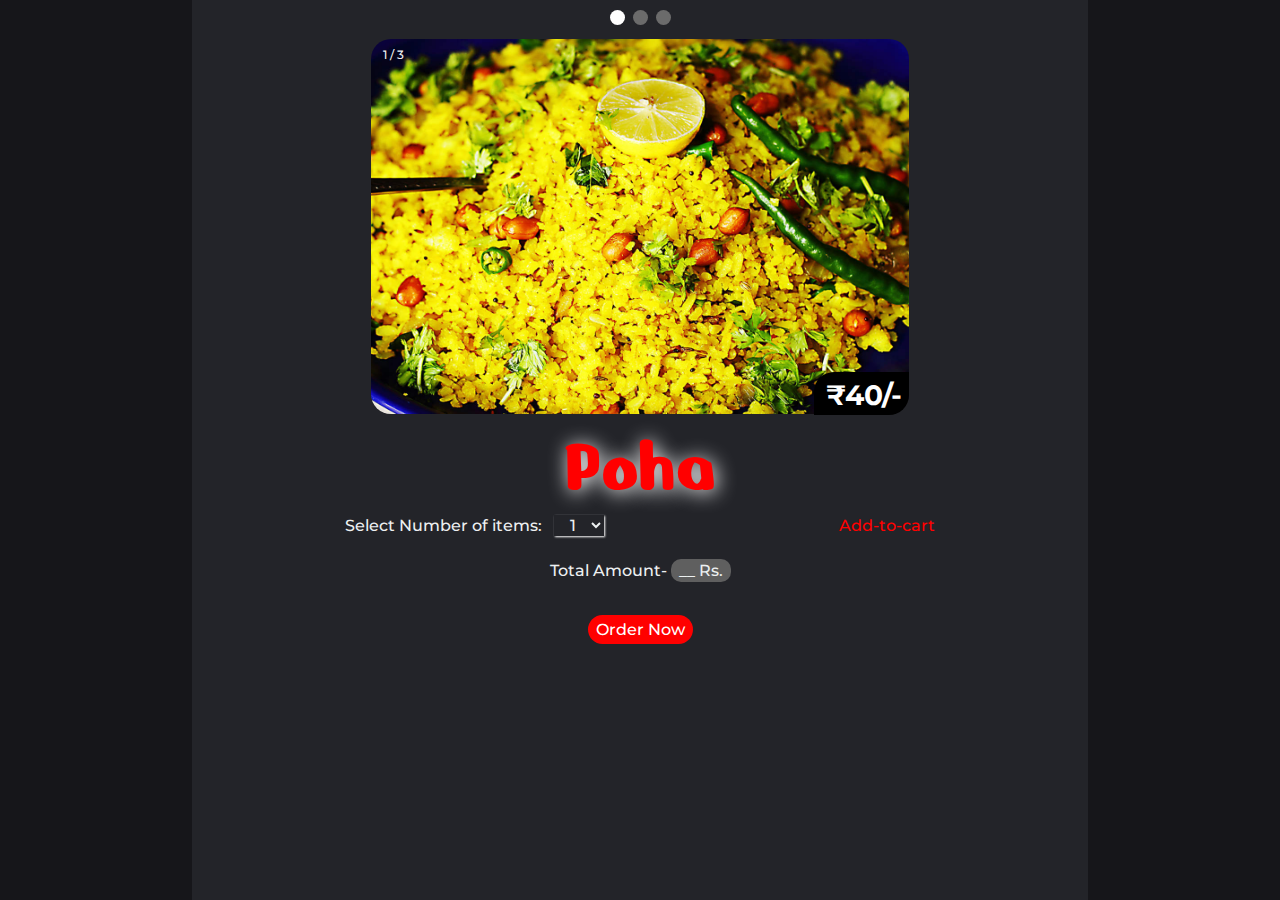
<file: pages/more/bf-poha.html>
<!DOCTYPE html>
<html lang="en">

<head>
    <meta charset="UTF-8">
    <meta name="viewport" content="width=device-width, initial-scale=1.0">
    <link rel="preconnect" href="https://fonts.gstatic.com">
    <link href="https://fonts.googleapis.com/css2?family=Nerko+One&display=swap" rel="stylesheet">
    <link rel="stylesheet" href="../../css/more.css">
    <link rel="shortcut icon" href="../../img/logo/logo.png" type="image/x-icon">
    <title>Poha </title>
</head>

<body>
    <div class="container">
        <!-- SLIDESHOW START -->
        <div style="text-align:center" class="dot-div">
            <span class="dot"></span>
            <span class="dot"></span>
            <span class="dot"></span>
        </div>
        <div class="main">
            <div class="slide-show">
                <div class="myslide">
                    <div class="numbertext">1 / 3</div>
                    <img class="img" src="../../img/Breakfast/more/poha4.jpg" style="width:100%">
                    <div class="amt">&#8377;40/-</div>
                </div>
                <div class="myslide">
                    <div class="numbertext">2 / 3</div>
                    <img class="img" src="../../img/Breakfast/more/poha5.jpg" style="width:100%">
                    <div class="amt">&#8377;40/-</div>
                </div>
                <div class="myslide">
                    <div class="numbertext">3 / 3</div>
                    <img class="img" src="../../img/Breakfast/more/poha3.jpg" style="width:100%">
                    <div class="amt">&#8377;40/-</div>
                </div>
            </div>
        </div>
        <div class="name">
            <h1>Poha</h1>
        </div>
        <!-- SLIDESHOW END -->
        <div class="select">
            <form action="" method="post">
                <div class="row1">
                    <span class="span1">Select Number of items:  &nbsp;
                        <select name="select" id="select">
                            <option value="1">1</option>
                            <option value="2">2</option>
                            <option value="3">3</option>
                            <option value="4">4</option>
                            <option value="5">5</option>
                        </select>
                    </span>
                    <input type="submit" value="Add-to-cart" class="add-to-cart">
                </div>
                <div class="amount">
                    <label for="">Total Amount- <span> __ Rs.</span></label>
                </div>
                <div class="row3">
                    <input type="submit" value="Order Now" class="order-now">
                </div>
            </form>
        </div>

    </div>

    <script>
        var slideIndex = 0;
        showSlides();

        function showSlides() {
            var i;
            var slides = document.getElementsByClassName("myslide");
            var dots = document.getElementsByClassName("dot");
            for (i = 0; i < slides.length; i++) {
                slides[i].style.display = "none";
            }
            slideIndex++;
            if (slideIndex > slides.length) { slideIndex = 1 }
            for (i = 0; i < dots.length; i++) {
                dots[i].className = dots[i].className.replace(" active", "");
            }
            slides[slideIndex - 1].style.display = "block";
            dots[slideIndex - 1].className += " active";
            setTimeout(showSlides, 2000); // Change image every 2 seconds
        }
    </script>
    </script>
</body>

</html>
</file>
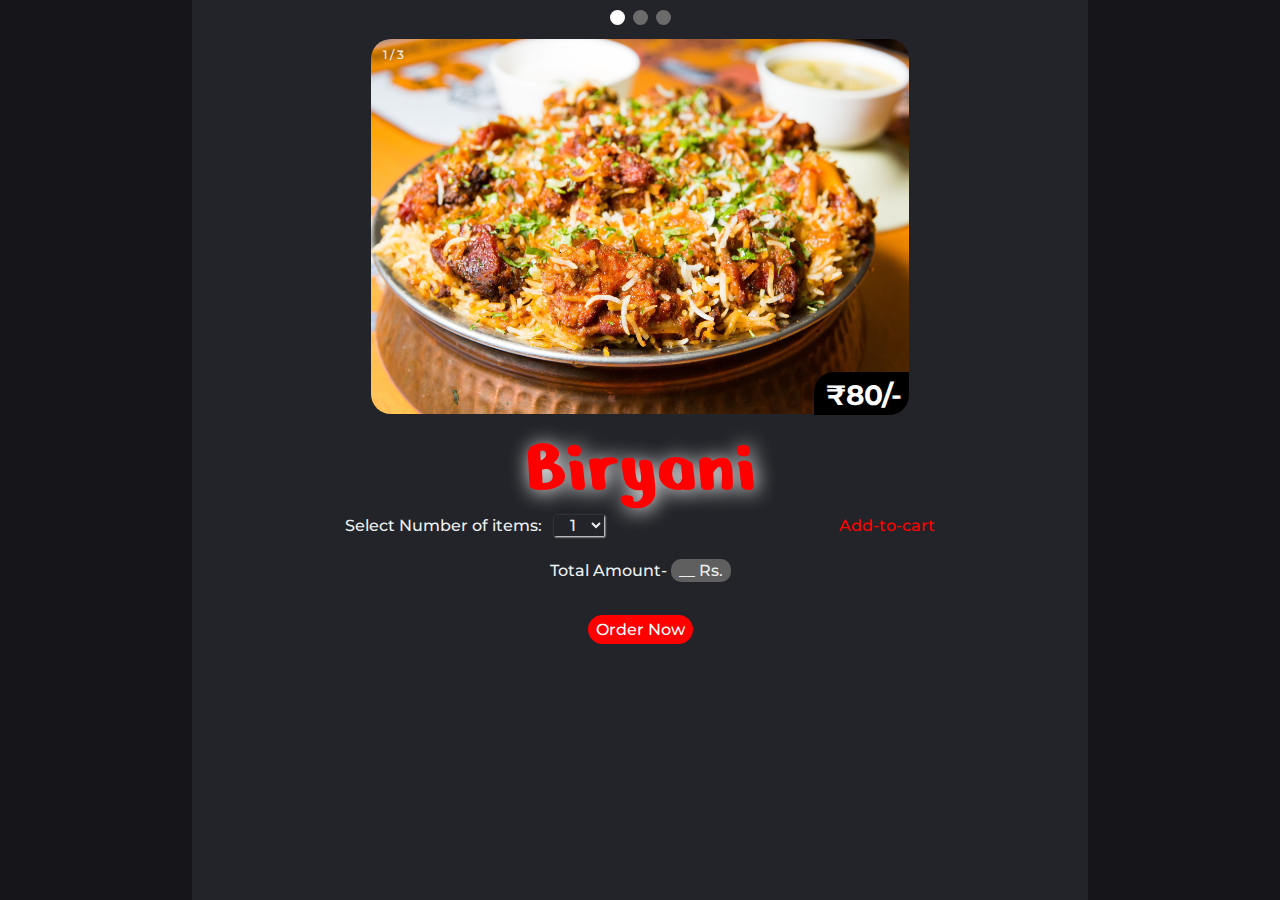
<file: pages/more/din-biryani.html>
<!DOCTYPE html>
<html lang="en">

<head>
    <meta charset="UTF-8">
    <meta name="viewport" content="width=device-width, initial-scale=1.0">
    <link rel="preconnect" href="https://fonts.gstatic.com">
    <link href="https://fonts.googleapis.com/css2?family=Nerko+One&display=swap" rel="stylesheet">
    <link rel="stylesheet" href="../../css/more.css">
    <link rel="shortcut icon" href="../../img/logo/logo.png" type="image/x-icon">
    <title>Biryani  </title>
</head>

<body>
    <div class="container">
        <!-- SLIDESHOW START -->
        <div style="text-align:center" class="dot-div">
            <span class="dot"></span>
            <span class="dot"></span>
            <span class="dot"></span>
        </div>
        <div class="main">
            <div class="slide-show">
                <div class="myslide">
                    <div class="numbertext">1 / 3</div>
                    <img class="img" src="../../img/dinner/more/biryani3.jpg" style="width:100%">
                    <div class="amt">&#8377;80/-</div>
                </div>
                <div class="myslide">
                    <div class="numbertext">2 / 3</div>
                    <img class="img" src="../../img/dinner/more/biryani4.jpg" style="width:100%">
                    <div class="amt">&#8377;80/-</div>
                </div>
                <div class="myslide">
                    <div class="numbertext">3 / 3</div>
                    <img class="img" src="../../img/dinner/more/biryani1.jpg" style="width:100%">
                    <div class="amt">&#8377;80/-</div>
                </div>
            </div>
        </div>
        <div class="name">
            <h1>Biryani</h1>
        </div>
        <!-- SLIDESHOW END -->
        <div class="select">
            <form action="" method="post">
                <div class="row1">
                    <span class="span1">Select Number of items:  &nbsp;
                        <select name="select" id="select">
                            <option value="1">1</option>
                            <option value="2">2</option>
                            <option value="3">3</option>
                            <option value="4">4</option>
                            <option value="5">5</option>
                        </select>
                    </span>
                    <input type="submit" value="Add-to-cart" class="add-to-cart">
                </div>
                <div class="amount">
                    <label for="">Total Amount- <span> __ Rs.</span></label>
                </div>
                <div class="row3">
                    <input type="submit" value="Order Now" class="order-now">
                </div>
            </form>
        </div>

    </div>

    <script>
        var slideIndex = 0;
        showSlides();

        function showSlides() {
            var i;
            var slides = document.getElementsByClassName("myslide");
            var dots = document.getElementsByClassName("dot");
            for (i = 0; i < slides.length; i++) {
                slides[i].style.display = "none";
            }
            slideIndex++;
            if (slideIndex > slides.length) { slideIndex = 1 }
            for (i = 0; i < dots.length; i++) {
                dots[i].className = dots[i].className.replace(" active", "");
            }
            slides[slideIndex - 1].style.display = "block";
            dots[slideIndex - 1].className += " active";
            setTimeout(showSlides, 2000); // Change image every 2 seconds
        }
    </script>
    </script>
</body>

</html>
</file>
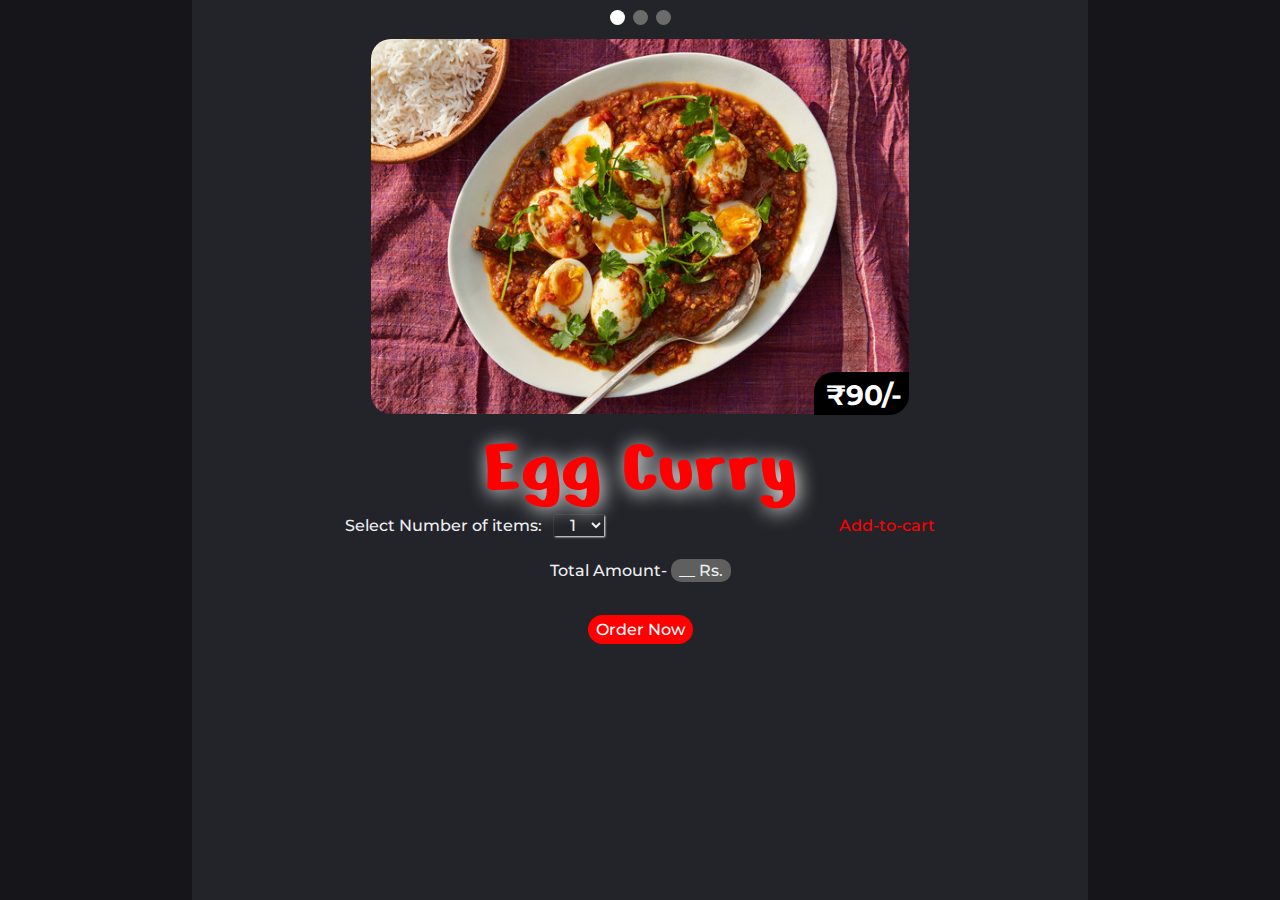
<file: pages/more/din-eggcurry.html>
<!DOCTYPE html>
<html lang="en">

<head>
    <meta charset="UTF-8">
    <meta name="viewport" content="width=device-width, initial-scale=1.0">
    <link rel="preconnect" href="https://fonts.gstatic.com">
    <link href="https://fonts.googleapis.com/css2?family=Nerko+One&display=swap" rel="stylesheet">
    <link rel="stylesheet" href="../../css/more.css">
    <link rel="shortcut icon" href="../../img/logo/logo.png" type="image/x-icon">
    <title>EggCurry </title>
</head>

<body>
    <div class="container">
        <!-- SLIDESHOW START -->
        <div style="text-align:center" class="dot-div">
            <span class="dot"></span>
            <span class="dot"></span>
            <span class="dot"></span>
        </div>
        <div class="main">
            <div class="slide-show">
                <div class="myslide">
                    <div class="numbertext">1 / 3</div>
                    <img class="img" src="../../img/dinner/more/eggcurry1.jpg" style="width:100%">
                    <div class="amt">&#8377;90/-</div>
                </div>
                <div class="myslide">
                    <div class="numbertext">2 / 3</div>
                    <img class="img" src="../../img/dinner/more/eggcurry2.jpg" style="width:100%">
                    <div class="amt">&#8377;90/-</div>
                </div>
                <div class="myslide">
                    <div class="numbertext">3 / 3</div>
                    <img class="img" src="../../img/dinner/more/eggcurry3.jpg" style="width:100%">
                    <div class="amt">&#8377;90/-</div>
                </div>
            </div>
        </div>
        <div class="name">
            <h1>Egg Curry</h1>
        </div>
        <!-- SLIDESHOW END -->
        <div class="select">
            <form action="" method="post">
                <div class="row1">
                    <span class="span1">Select Number of items:  &nbsp;
                        <select name="select" id="select">
                            <option value="1">1</option>
                            <option value="2">2</option>
                            <option value="3">3</option>
                            <option value="4">4</option>
                            <option value="5">5</option>
                        </select>
                    </span>
                    <input type="submit" value="Add-to-cart" class="add-to-cart">
                </div>
                <div class="amount">
                    <label for="">Total Amount- <span> __ Rs.</span></label>
                </div>
                <div class="row3">
                    <input type="submit" value="Order Now" class="order-now">
                </div>
            </form>
        </div>

    </div>

    <script>
        var slideIndex = 0;
        showSlides();

        function showSlides() {
            var i;
            var slides = document.getElementsByClassName("myslide");
            var dots = document.getElementsByClassName("dot");
            for (i = 0; i < slides.length; i++) {
                slides[i].style.display = "none";
            }
            slideIndex++;
            if (slideIndex > slides.length) { slideIndex = 1 }
            for (i = 0; i < dots.length; i++) {
                dots[i].className = dots[i].className.replace(" active", "");
            }
            slides[slideIndex - 1].style.display = "block";
            dots[slideIndex - 1].className += " active";
            setTimeout(showSlides, 2000); // Change image every 2 seconds
        }
    </script>
    </script>
</body>

</html>
</file>
<file: css/style.css>
@import url('https://fonts.googleapis.com/css2?family=Montserrat&display=swap');

*{
    box-sizing: border-box;
    margin: 0;
    padding: 0;
    scroll-behavior: smooth;
    transition: all 0.3s ease 0s;
    font-family: 'Montserrat', sans-serif;
    font-weight: 500;
    font-size: 16px;
    color: #edf0f1;
    text-decoration: none;
}
body{
    background-color: rgb(35,36,41);
}
li, a, button, .slide-show-absolute-text{
    font-family: 'Montserrat', sans-serif;
    font-weight: 500;
    font-size: 16px;
    color: #edf0f1;
    text-decoration: none;
}
.nav{
    display: flex;
    justify-content: flex-end;
    align-items: center;
    padding: 30px 5%;
    background-color: rgb(24, 25, 29);
}
.nav-logo {
    cursor: pointer;
    margin-right: auto;
}
.nav-links{
    list-style: none;
}
.nav-links li{
    display: inline-block;
    padding: 0px 20px;
}
.nav-links li a{
    transition: all 0.3s ease 0s;
}
.nav-links li a:hover{
    color: red;
    border-bottom: 2px solid red;
    /* color: #0088a9; */
}
.sign-btn{
    display: flex;
    flex-direction: row;
}
.form-cta, .cta button{
    padding: 9px 25px;
    background-color: rgb(255, 0, 0);
    border: none;
    border-radius: 50px;
    cursor: pointer;
    margin: 0px 2px 0px 2px;
}
.form-cta:hover, .cta button:hover{
    background-color: rgba(255, 0, 0, 0.863);
    /* background-color: rgba(0,136, 169, 0.8); */
}
/* NAVIGATION BAR END */

/* FORM CSS START */
.signin-signup{
    display: none;
    margin: 48px 0px;
}
.signin-signup .main .form-heading{
    text-align: center;
    margin-bottom: 25px;
}
.signin-signup .main .form-heading span{
    font-size: 81.96px;
    font-weight: bolder;
    color: red;
    text-align: center;
    font-family: 'Pacifico', cursive;
    -webkit-text-stroke: 1px rgb(99, 0, 0);
}
.signin-signup .main form{
    margin: 0px auto;
    width: 50%;
    background-color: rgb(70, 68, 68);    
}
.signin-signup .main form input{
    display: block;
    margin: 0px auto;
    border-radius: 20px;
    border: none;
    border-bottom: 2px solid black;
    background: transparent;
    box-shadow: 1px 1px 3px black;
    padding: 5px 25px;
}
.signin-signup .main form .input:hover{
    background-color: gray;
}
.signin-signup .main form .btn-login{
    background-color: red;
    font-weight: bold;
}
.signin-signup .main form .btn-login:hover{
    cursor: pointer;
    box-shadow: 2px 2px 5px black;
    color: white;
    background-color: rgb(175, 0, 0);
}
.signin-signup .main form .btn-signup{
    box-shadow: none;
    padding-top: 8px;
    border: none;
    cursor: pointer;
    font-weight: bold;
}
.signin-signup .main form .btn-signup:hover{
    color: rgb(255, 255, 255);
    background-color: transparent;
    box-shadow: 1px 1px 3px black;
}
/* FORM CSS END */

/* SLIDESSHOW START */
.slide-show {
    position: relative;
    background-color: rgb(35, 36, 41);
}
.myslide{
    width: 80%;
    margin: auto;
}
.myslide img{
    margin: auto;
}
.numbertext {
    color: #f2f2f2;
    font-size: 12px;
    padding: 8px 12px;
    position: absolute;
    top: 0;
}
.text {
    color: #f2f2f2;
    font-size: 15px;
    width: 100%;
    text-align: center;
    background-color: rgb(35, 36, 41);
}
.dot {
    height: 15px;
    width: 15px;
    margin: 0 2px;
    background-color: rgb(107, 107, 107);
    border-radius: 50%;
    display: inline-block;
    transition: background-color 0.6s ease;
}
.active {
    background-color: #ffffff;
}
/* SLIDESHOW END */

/* SERVICES START */
.services{
    color: white;
    font-family: 'Montserrat', sans-serif;
    background-color:  rgb(35, 36, 41);
}
.services .heading label{
    font-size: xx-large;
    font-weight: bolder;
    margin-left: 10%;
    border-bottom: 3px solid white;
}
.services-card{
    width: 100%;
    display: flex;
    flex-direction: row;
    justify-content: center;
    margin: auto;
    margin-bottom: 25px;
}
.card{
    background-color: rgb(82, 82, 82);
    margin: 5px;
    border-radius: 20px;
    transition: all 0.5s ease 0s;
}
.card a{
    text-decoration: none;
}
.services .services-card .card:hover{
    background-color: rgb(24, 25, 29);
    opacity: 0.3;
}
.card a img{
    width: 100%;
    cursor: pointer;
    border-radius: 20px 20px 0px 0px;
    background-color: rgb(255, 255, 255);
}
.card a h2{
    color: #edf0f1;
    text-align: center;
}
/* SERVICES END */

/* ABOUT START */
.about{
    color: white;
    font-family: 'Montserrat', sans-serif;
    background-color:  rgb(39, 39, 39);
}
.about .heading{
    font-size: xx-large;
    font-weight: bolder;
    margin-left: 10%;
}
.about .heading label{
    border-bottom: 3px solid white;
}
.about .about-content .upper-text{
    width: 80%;
    margin: 0px auto;
    position: relative;
}
.about .about-content .chef img{
    border-radius: 50%;
    position: absolute;
    bottom: 0;
    right: 0;
}
.about .about-content .mid-image{
    width: 80%;
    margin: 50px auto;
}
.about .about-content .mid-image img{
    border-radius: 50px;
    width: 100%;
    margin: 10px auto;
}
/* ABOUT END */

/* FEEDBACK START */
.feedback{
    width: 80%;
    margin: auto;
    color: white;
    font-family: 'Montserrat', sans-serif;
    background-color:  rgb(35, 36, 41);
}
.feedback .heading label{
    font-size: xx-large;
    font-weight: bolder;
    margin-left: 20px;
    border-bottom: 3px solid white;
}
.feedback .form form{
    display: flex;
    flex-direction: column;
}
.feedback .form form label{
    width: 60%;
    margin: 0px auto;
}
.feedback .form form .form-input-text{
    border-radius: 20px;
}
.feedback .form form .form-input-text, .feedback .form form .form-textarea{
    width: 60%;
    margin: 10px auto;
    background-color: gray;
    color: rgb(255, 255, 255);
    border: none;
    padding: 2px 2px 2px 15px;
    transition: all 0.3s ease 0s;
}
.feedback .form form .form-input-text:hover, .feedback .form form .form-textarea:hover{
    background-color: white;
    box-shadow: 2px 1px 10px rgb(158, 158, 158);
    color: black;
}

.feedback .form form .form-textarea{
    border-radius: 20px 20px 0px 20px;
}
.feedback .form form .form-submit{
    width: 20%;
    margin: 10px auto;
    color: white;
    background: transparent;
    border: none;
    box-shadow: 3px 3px 8px white;
    transition: all 0.3s ease 0s;
}
.feedback .form form .form-submit:hover{
    color: red;
    box-shadow: 1px 1px 8px white;
}
/* FEEDBACK END */

/* FOOTER START */
.home-selector{
    background-color: rgb(24, 25, 29);
    width: 100%;
    height: 100px;
}
.home-selector p{
    color: white;
    padding-top: 20px;
    text-align: center;
}
.home-selector label {
    float: left;
    margin: 0px 0px 2px 20px;
    transition: all 0.3s ease 0s;
    position: relative;
    width: 200px;
}
.home-selector label{
    cursor: pointer;
}
.home-selector label i .span-text a{
    font-size: medium;
    padding: 2px 8px;
    display: none;
    position: absolute;
    border-radius: 20px;
    color: red;
    font-weight: bold;
    top: -15px;
    left: 0px;
}
.home-selector label i .span-text a:hover{
    display: block;
}
.home-selector .scroll-up{
    float: right;
    padding: 0px 20px 2px 0px;
    
}
/* FOOTER END */
@media only screen and (max-width: 800px){
    body {
        background-color: rgb(0, 0, 0);
      }
      .nav{
          display: flex;
          flex-direction: column;
      }
      .nav-logo{
          margin: 0px 0px 10px 0px;
      }
      .cta button{
          margin-top: 20px;
      }
      .form-cta{
        margin-top: 20px;
    }
}
@media only screen and (max-width: 700px) {
    
    .services-card{
        width: 55%;
        margin: auto;
        display: flex;
        flex-direction: column;
        padding-bottom: 25px;
    }
    .services .heading{
        margin: 0;
        text-align: center;
        padding: 10px 0px;
    }
    .about .heading{
        text-align: center;
        padding: 10px 0px;
    }
    .contact .heading{
        text-align: center;
        padding: 10px 0px;
    }
  }

@media only screen and (max-width: 550px){
    .about .about-content .chef img{
        display: none;
    }
}
@media only screen and (max-width: 475px){
    .myslide{
        width: 100%;
        margin: auto;
    }
    .nav-links li{
        padding: 0px 5px;
    }
    .nav-links li a{
        padding: 0px 1px;
    }
    .signin-signup .main .form-heading span{
        font-size: 45px;
    }
    .signin-signup .main form{
        width: auto;
    }
    .feedback .heading label{
        font-size: medium;
    }
    .feedback .form form .form-input-text, .feedback .form form .form-textarea{
        padding: 1px 1px 1px 8px;
        font-size: small;
    }
    .feedback .form form .form-textarea{
        border-radius: 8px 8px 0px 8px;
    }
    .feedback .form form .form-submit{
        font-size: small;
    }
    
}
</file>
<file: css/page.css>
@import url('https://fonts.googleapis.com/css2?family=Montserrat&display=swap');

*{
    box-sizing: border-box;
    margin: 0;
    padding: 0;
    scroll-behavior: smooth;
    transition: all 0.3s ease 0s;
    font-family: 'Montserrat', sans-serif;
    font-weight: 500;
    font-size: 16px;
    color: #edf0f1;
    text-decoration: none;
}
body{
    background-color: rgb(35,36,41);
}
li, a, button, .slide-show-absolute-text{
    font-family: 'Montserrat', sans-serif;
    font-weight: 500;
    font-size: 16px;
    color: #edf0f1;
    text-decoration: none;
}
.nav{
    display: flex;
    justify-content: flex-end;
    align-items: center;
    padding: 30px 5%;
    background-color: rgb(24, 25, 29);
}
.nav-logo {
    cursor: pointer;
    margin-right: auto;
}
.nav-links{
    list-style: none;
}
.nav-links li{
    display: inline-block;
    padding: 0px 20px;
}
.nav-links li a{
    transition: all 0.3s ease 0s;
}
.nav-links li a:hover{
    color: red;
    border-bottom: 2px solid red;
    /* color: #0088a9; */
}
.sign-btn{
    display: flex;
    flex-direction: row;
}
.form-cta, .cta button{
    padding: 9px 25px;
    background-color: rgb(255, 0, 0);
    border: none;
    border-radius: 50px;
    cursor: pointer;
    margin: 0px 2px 0px 2px;
}
.form-cta:hover, .cta button:hover{
    background-color: rgba(255, 0, 0, 0.863);
    /* background-color: rgba(0,136, 169, 0.8); */
}
/* NAVIGATION BAR END */

/* FORM CSS START */
.signin-signup{
    display: none;
    margin: 48px 0px;
}
.signin-signup .main .form-heading{
    text-align: center;
    margin-bottom: 25px;
}
.signin-signup .main .form-heading span{
    font-size: 81.96px;
    font-weight: bolder;
    color: red;
    text-align: center;
    font-family: 'Pacifico', cursive;
    -webkit-text-stroke: 1px rgb(99, 0, 0);
}
.signin-signup .main form{
    margin: 0px auto;
    width: 50%;
    background-color: rgb(70, 68, 68);    
}
.signin-signup .main form input{
    display: block;
    margin: 0px auto;
    border-radius: 20px;
    border: none;
    border-bottom: 2px solid black;
    background: transparent;
    box-shadow: 1px 1px 3px black;
    padding: 5px 25px;
}
.signin-signup .main form .input:hover{
    background-color: gray;
}
.signin-signup .main form .btn-login{
    background-color: red;
    font-weight: bold;
}
.signin-signup .main form .btn-login:hover{
    cursor: pointer;
    box-shadow: 2px 2px 5px black;
    color: white;
    background-color: rgb(175, 0, 0);
}
.signin-signup .main form .btn-signup{
    box-shadow: none;
    padding-top: 8px;
    border: none;
    cursor: pointer;
    font-weight: bold;
}
.signin-signup .main form .btn-signup:hover{
    color: rgb(255, 255, 255);
    background-color: transparent;
    box-shadow: 1px 1px 3px black;
}
/* FORM CSS END */

/* MAIN-CONTENT START */
    .breakfast-heading label{
        color: white;
        font-family: 'Montserrat', sans-serif;
        text-align: center;
        font-weight: bolder;
        text-transform: uppercase;
        font-size: 50px;
        display: flex;
        justify-content: center;
    }
    ._containt{
        display: block;
    }
    .main-content{
        width: 100%;
    }
    .main-content .breakfast-heading label{
        color: white;
        font-family: 'Montserrat', sans-serif;
        text-align: center;
        font-weight: bolder;
        text-transform: uppercase;
        font-size: 50px;
        display: flex;
        justify-content: center;
    }
    .myslider {
        width: 100%;
        padding: 42px 0px;
        display: flex;
        flex-direction: column;
        justify-content: center;
    }
    .myslider .myslide{
        width: 100%;
        display: flex;
        flex-direction: row;
        justify-content: space-between;
        margin: auto;
        margin: 10px 0px;
    }
    .myslider .myslide div{
        display: flex;
        flex-direction: column;
        border-radius: 20px;
        background-color: gray;
        margin: 0px 19px;
        transition: all 0.3s ease 0s;
    }
    .myslider .myslide div:hover{
        opacity: 0.5;
    }
    .myslider .myslide .img a img{
        width: 100%;
        cursor: pointer;
        border-radius: 20px 20px 0px 0px;
        background-color: white;
    }
    .myslider .myslide div label{
        color: white;
        text-align: center;
        font-size: large;
        margin: 10px auto;
        text-shadow: 2px 2px 3px black;
    }
/* MAIN-CONTENT END */

/* FEEDBACK START */
.feedback{
    display: none;
    width: 80%;
    margin: 15px auto;
    color: white;
    font-family: 'Montserrat', sans-serif;
    background-color:  rgb(35, 36, 41);
}
.feedback .heading label{
    font-size: xx-large;
    font-weight: bolder;
    margin: 2px 0px 5px 20px;
    border-bottom: 3px solid white;
}
.feedback .form form{
    display: flex;
    flex-direction: column;
    margin: 10px auto;
}
.feedback .form form label{
    width: 60%;
    margin: 0px auto;
}
.feedback .form form .form-input-text{
    border-radius: 20px;
}
.feedback .form form .form-input-text, .feedback .form form .form-textarea{
    width: 60%;
    margin: 10px auto;
    background-color: gray;
    color: rgb(255, 255, 255);
    border: none;
    padding: 2px 2px 2px 15px;
    transition: all 0.3s ease 0s;
}
.feedback .form form .form-input-text:hover, .feedback .form form .form-textarea:hover{
    background-color: white;
    color: black;
}

.feedback .form form .form-textarea{
    border-radius: 20px 20px 0px 20px;
}
.feedback .form form .form-submit{
    width: 20%;
    margin: 10px auto;
    color: white;
    background: transparent;
    border: none;
    box-shadow: 3px 3px 8px white;
    transition: all 0.3s ease 0s;
}
.feedback .form form .form-submit:hover{
    color: red;
    box-shadow: 1px 1px 8px white;
}
/* FEEDBACK END */

/* FOOTER START */
.home-selector{
    background-color: rgb(24, 25, 29);
    width: 100%;
    height: 100px;
}
.home-selector p{
    color: white;
    padding-top: 20px;
    text-align: center;
}
.home-selector label {
    float: left;
    margin: 0px 0px 2px 20px;
    transition: all 0.3s ease 0s;
    position: relative;
    width: 200px;
}
.home-selector label{
    cursor: pointer;
}
.home-selector label i .span-text a{
    font-size: medium;
    padding: 2px 8px;
    display: none;
    position: absolute;
    border-radius: 20px;
    color: red;
    font-weight: bold;
    top: -15px;
    left: 0px;
}
.home-selector label i .span-text a:hover{
    display: block;
}
.home-selector .scroll-up{
    float: right;
    padding: 0px 20px 2px 0px;
    
}
/* FOOTER END */

/* MEDIA QUERY START */

@media only screen and (max-width: 800px){
    body {
        background-color: rgb(0, 0, 0);
      }
    .nav{
        display: flex;
        flex-direction: column;
    }
    .nav-logo{
        margin: 0px 0px 10px 0px;
    }
    .cta button{
        margin-top: 20px;
    }
    .about .heading{
      text-align: center;
      padding: 10px 0px;
    }
    .form-cta{
      Margin-top: 20px;
    }
}

@media only screen and (max-width: 550px){
    .about .about-content .chef img{
        display: none;
    }
}
@media only screen and (max-width: 475px){
    .myslide{
        width: 100%;
        margin: auto;
    }
    .nav-links li{
        padding: 0px 5px;
    }
    .nav-links li a{
        padding: 0px 1px;
    }
    .signin-signup .main .form-heading span{
        font-size: 45px;
    }
    .signin-signup .main form{
        width: auto;
    }
    .main-content .myslider .myslide{
        flex-direction: column;
    }
    .main-content .myslider .myslide .img{
        margin: 10px 30px;
    }
    .feedback .heading label{
        font-size: medium;
    }
    .feedback .form form .form-input-text, .feedback .form form .form-textarea{
        padding: 1px 1px 1px 8px;
        font-size: small;
    }
    .feedback .form form .form-textarea{
        border-radius: 8px 8px 0px 8px;
    }
    .feedback .form form .form-submit{
        font-size: small;
    }
    .home-selector{
        height: 150px;
    }
    .home-selector .contactus, .home-selector .scroll-up{
        margin-top: 50px;
    }
}
</file>
<file: css/more.css>
@import url('https://fonts.googleapis.com/css2?family=Montserrat&display=swap');

*{
    box-sizing: border-box;
    margin: 0;
    padding: 0;
    scroll-behavior: smooth;
    transition: all 0.3s ease 0s;
    font-family: 'Montserrat', sans-serif;
    font-weight: 500;
    font-size: 16px;
    color: #edf0f1;
    text-decoration: none;
}
body{
    background-color: rgb(22, 22, 26);
    padding: 0px; margin: 0px;
}

.container{
    width: 70%;
    margin: auto;
    height: 100vh;
    background-color: rgb(35,36,41);
}
/* SLIDESSHOW START */
.slide-show {
    background-color: rgb(35, 36, 41);
}

.myslide{
    position: relative;
    width: 60%;
    margin: 0px auto 0px auto;
}
.myslide img{
    margin: auto;
    border-radius: 20px;
    height: 375px;
}
.amt{
    background-color: black;
    color: white;
    font-size: 28px;
    font-weight: bold;
    padding: 6px 4px 3px 12px;
    border-radius: 20px 0px 20px 0px;
    width: 95px;
    position: absolute;
    bottom: 3px;
    right: 0;
}
.numbertext {
    color: #f2f2f2;
    font-size: 12px;
    padding: 8px 12px;
    position: absolute;
}
.text {
    color: #f2f2f2;
    font-size: 15px;
    width: 100%;
    text-align: center;
    background-color: rgb(35, 36, 41);
}
.dot-div{
    padding: 10px;
}
.dot {
    height: 15px;
    width: 15px;
    margin: 0 2px;
    background-color: rgb(107, 107, 107);
    border-radius: 50%;
    display: inline-block;
}
.active {
    background-color: #ffffff;
}
.name h1{
    font-family: 'Nerko One', cursive;
    color: red;
    text-shadow: 2px 2px 20px white;
    font-size: 80px;
    font-weight: 400;
    text-align: center;
}
/* SLIDESHOW END */
.select form{
    margin: 0px 35px;
    display: flex;
    flex-direction: column;
}
.select form .row1{
    display: flex;
    flex-direction: row;
    justify-content: space-around;
}
.select form .row1 select{
    border: none;
    background: transparent;
    width: 50px;
    text-align: center;
    box-shadow: 1px 1px 2px white;
}
.select form .row1 .add-to-cart{
    background-color: transparent;
    border: none;
    color: red;
    cursor: pointer;
}
.select form .amount{
    text-align: center;
    margin: 25px 0px;
}
.select form .amount label span{
    background-color: rgb(95, 95, 95);
    padding: 2px 8px;
    border-radius: 10px;
}
.select form .row3 .order-now{
    margin: 10px auto;
    display: block;
    border: none;
    background-color: red;
    color: white;
    padding: 5px 8px;
    border-radius: 20px;
    cursor: pointer;
}
/* MEDIA QUERY */

@media only screen and (max-width: 800px){
    .container{
        width: 100%;
    }

}
@media only screen and (max-width: 500px){
    .select form .row1{
        display: flex;
        flex-direction: column;
    }
    .select form .row1 span{
        display: block;
        text-align: center;
        margin: 12px 0px 10px 0px;
    }
    .myslide img{
        height: 220px;
    }
    .name h1{
        font-size: 50px;
        text-shadow: 1px 1px 10px white;
    }
}
@media only screen and (max-width: 400px){
    .myslide{
        width: 80%;
    }
    .myslide img{
        height: 220px;
    }
    .amt{
        font-size: 18px;
        width: 68px;
    }
    .name h1{
        font-size: 50px;
        text-shadow: 1px 1px 10px white;
    }
    .select form .row1 select{
        display: block;
        margin: 10px auto;
    }
    .select form .row1 .add-to-cart{
        display: block;
        margin: 5px auto;
    }
}
</file>
